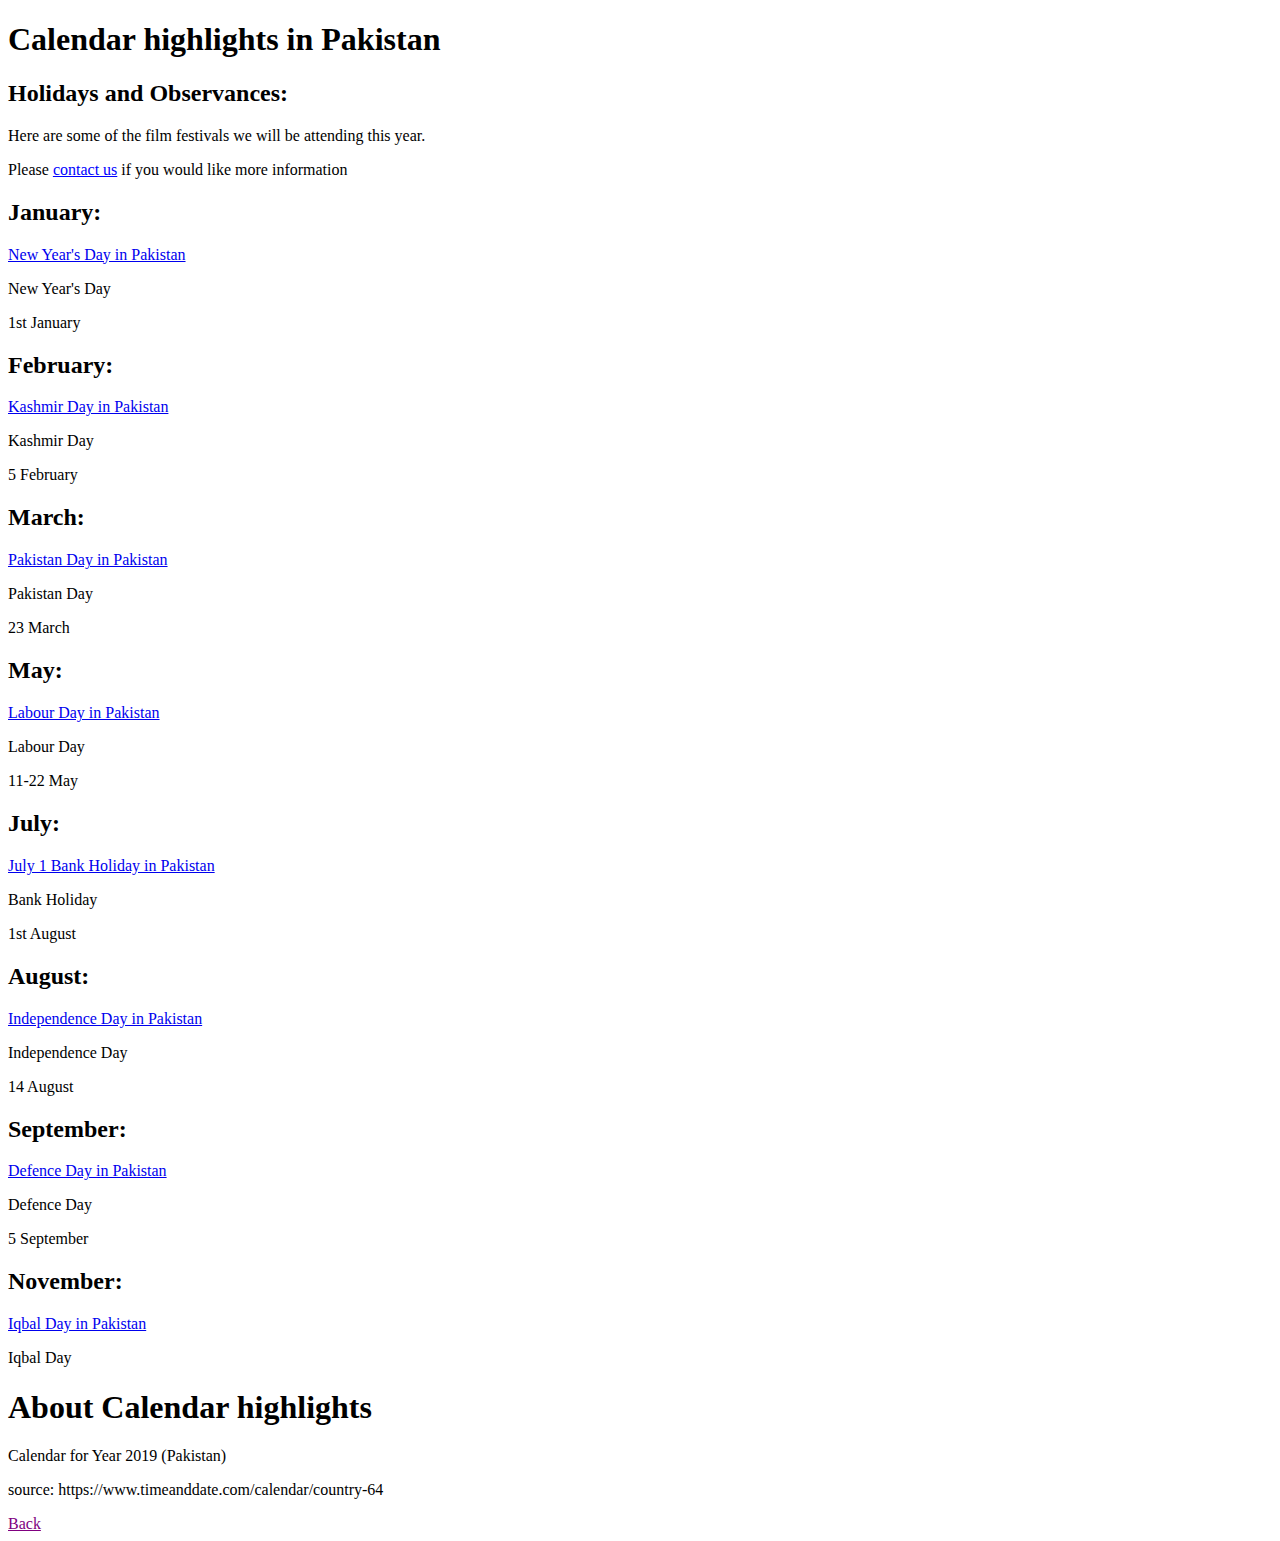
<file: Poject 4/index.html>
<!DOCTYPE html>
<html lang="en">
<head>
    <meta charset="UTF-8">
    <meta name="viewport" content="width=device-width, initial-scale=1.0">
    <title>Document</title>
</head>
<body>
    <h1>Calendar highlights in Pakistan</h1>
    <h2>Holidays and Observances:</h2>
    <p>Here are some of the film festivals we will be attending this year.</p>
    <p>Please <a href="#" style="color: blue;">contact us</a>  if you would like more information</p>
    <h2>January:</h2>
    <a href="#">New Year's Day in Pakistan</a>
    <p>New Year's Day</p>
    <p>1st January</p>
    <h2>February:</h2>
    <a href="#">Kashmir Day in Pakistan</a>
    <p>Kashmir Day</p>
    <p>5 February</p>
    <h2>March:</h2>
    <a href="#">Pakistan Day in Pakistan</a>
    <p>Pakistan Day </p>
    <p>23 March</p>
    <h2>May:</h2>
    <a href="#">Labour Day in Pakistan</a>
    <p>Labour Day</p>
    <p>11-22 May</p>
    <h2>July:</h2>
    <a href="#">July 1 Bank Holiday in Pakistan</a>
    <p>Bank Holiday</p>
    <p>1st August</p>
    <h2>August:</h2>
    <a href="#">Independence Day in Pakistan</a>
    <p>Independence Day</p>
    <p>14 August</p>
    <h2>September:</h2>
    <a href="#">Defence Day in Pakistan</a>
    <p>Defence Day</p>
    <p>5 September</p>
    <h2>November:</h2>
    <a href="#">Iqbal Day in Pakistan</a>
    <p>Iqbal Day</p>
</body>
</html>
<!DOCTYPE html>
<html lang="en">
<head>
    <meta charset="UTF-8">
    <meta name="viewport" content="width=device-width, initial-scale=1.0">
    <title>Document</title>
</head>
<body>
    <h1>About Calendar highlights</h1>
    <p>Calendar for Year 2019 (Pakistan)</p>
    <p>source: https://www.timeanddate.com/calendar/country-64</p>
    <a href="#" style="color: purple;">Back</a>
</body>
</html>
</file>
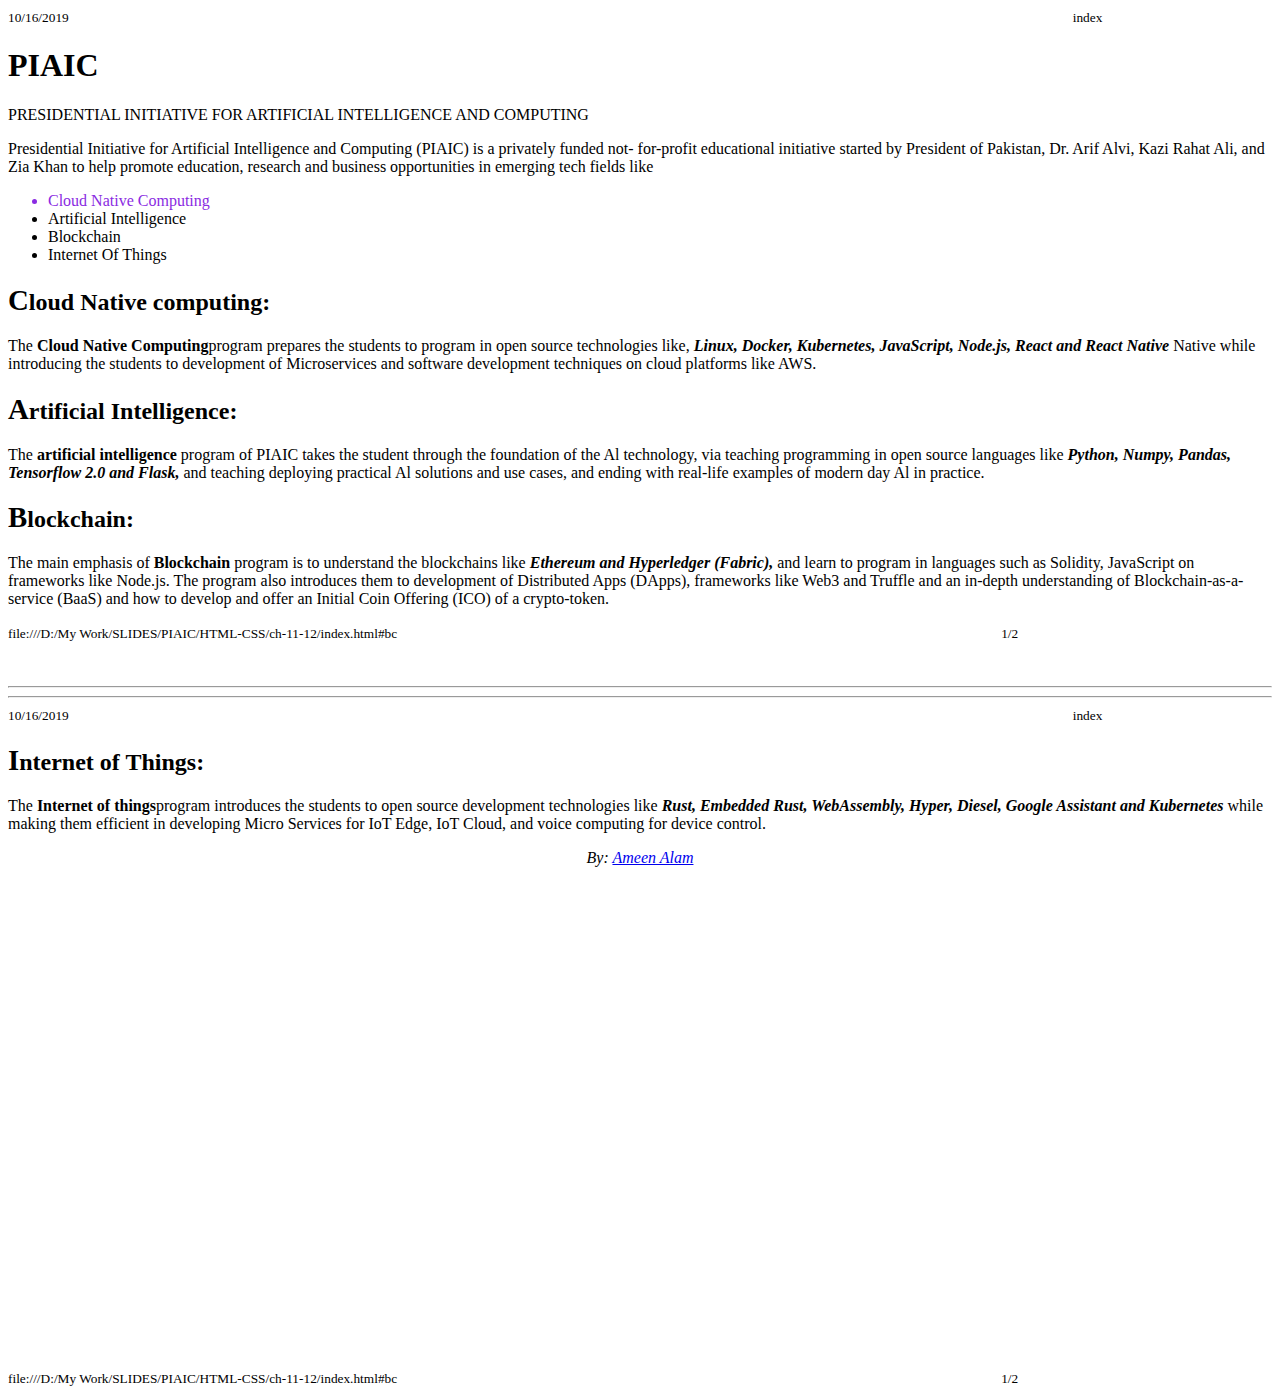
<file: PROJECT 10/index.html>
<!DOCTYPE html>
<html lang="en">
<head>
    <meta charset="UTF-8">
    <meta name="viewport" content="width=device-width, initial-scale=1.0">
    <title>Document</title>
</head>
<body>
    <header>
        <small>10/16/2019</small> 
        <small style="margin-left: 1000px;">index</small></header>
   
    <h1>PIAIC</h1>
    <h>PRESIDENTIAL INITIATIVE FOR ARTIFICIAL INTELLIGENCE AND COMPUTING</h2>
    <p> Presidential Initiative for Artificial Intelligence and Computing (PIAIC) is a privately funded not- for-profit educational initiative started by President of Pakistan, Dr. Arif Alvi, Kazi Rahat Ali, and Zia Khan to help promote education, research and business opportunities in emerging tech fields like  </p>
    <ul>
        <li style="color: blueviolet;">Cloud Native Computing</li>
        <li>Artificial Intelligence</li>
        <li>Blockchain</li>
        <li>Internet Of Things</li>
    </ul>
    <h2> <big>C</big>loud Native computing:</h2> 
    <p>The <b>Cloud Native Computing</b>program prepares the students to program in open source technologies like, <i> <b>Linux, Docker, Kubernetes, JavaScript, Node.js, React and React Native</b></i> Native while introducing the students to development of Microservices and software development techniques on cloud platforms like AWS.</p>
    <h2><big>A</big>rtificial Intelligence:</h2>
    <p>The <b>artificial intelligence </b> program of PIAIC takes the student through the foundation of the Al technology, via teaching programming in open source languages like <i> <b>Python, Numpy, Pandas, Tensorflow 2.0 and Flask,</b> </i> and teaching deploying practical Al solutions and use cases, and ending with real-life examples of modern day Al in practice. </p>
    <h2><big>B</big>lockchain:</h2>
    <p>The main emphasis of <b>Blockchain</b> program is to understand the blockchains like <i> <b>Ethereum and Hyperledger (Fabric),</b> </i> and learn to program in languages such as Solidity, JavaScript on frameworks like Node.js. The program also introduces them to development of Distributed Apps (DApps), frameworks like Web3 and Truffle and an in-depth understanding of Blockchain-as-a- service (BaaS) and how to develop and offer an Initial Coin Offering (ICO) of a crypto-token.</p>
    <footer><small>file:///D:/My Work/SLIDES/PIAIC/HTML-CSS/ch-11-12/index.html#bc</small> <small style="margin-left: 600px;">1/2</small>
    </footer>
    <br>
    <br><hr>
    <hr>
    <header> <small>10/16/2019</small> 
        <small style="margin-left: 1000px;">index</small></header>
    <h2><big>I</big>nternet of Things:</h2>
    <p>The <b>Internet of things</b>program introduces the students to open source development technologies like <i><b> Rust, Embedded Rust, WebAssembly, Hyper, Diesel, Google Assistant and Kubernetes </b></i> while making them efficient in developing Micro Services for IoT Edge, IoT Cloud, and voice computing for device control.</p>
    <p style="text-align: center;"><i>By: <a href="#">Ameen Alam</a></i></p>
    <br><br><br><br><br><br><br><br><br><br><br><br><br><br><br><br><br><br><br><br><br><br><br><br><br><br><br>
    <footer ><small>file:///D:/My Work/SLIDES/PIAIC/HTML-CSS/ch-11-12/index.html#bc</small> <small style="margin-left: 600px;">1/2</small>
    </footer>
</body>
</html>
</file>
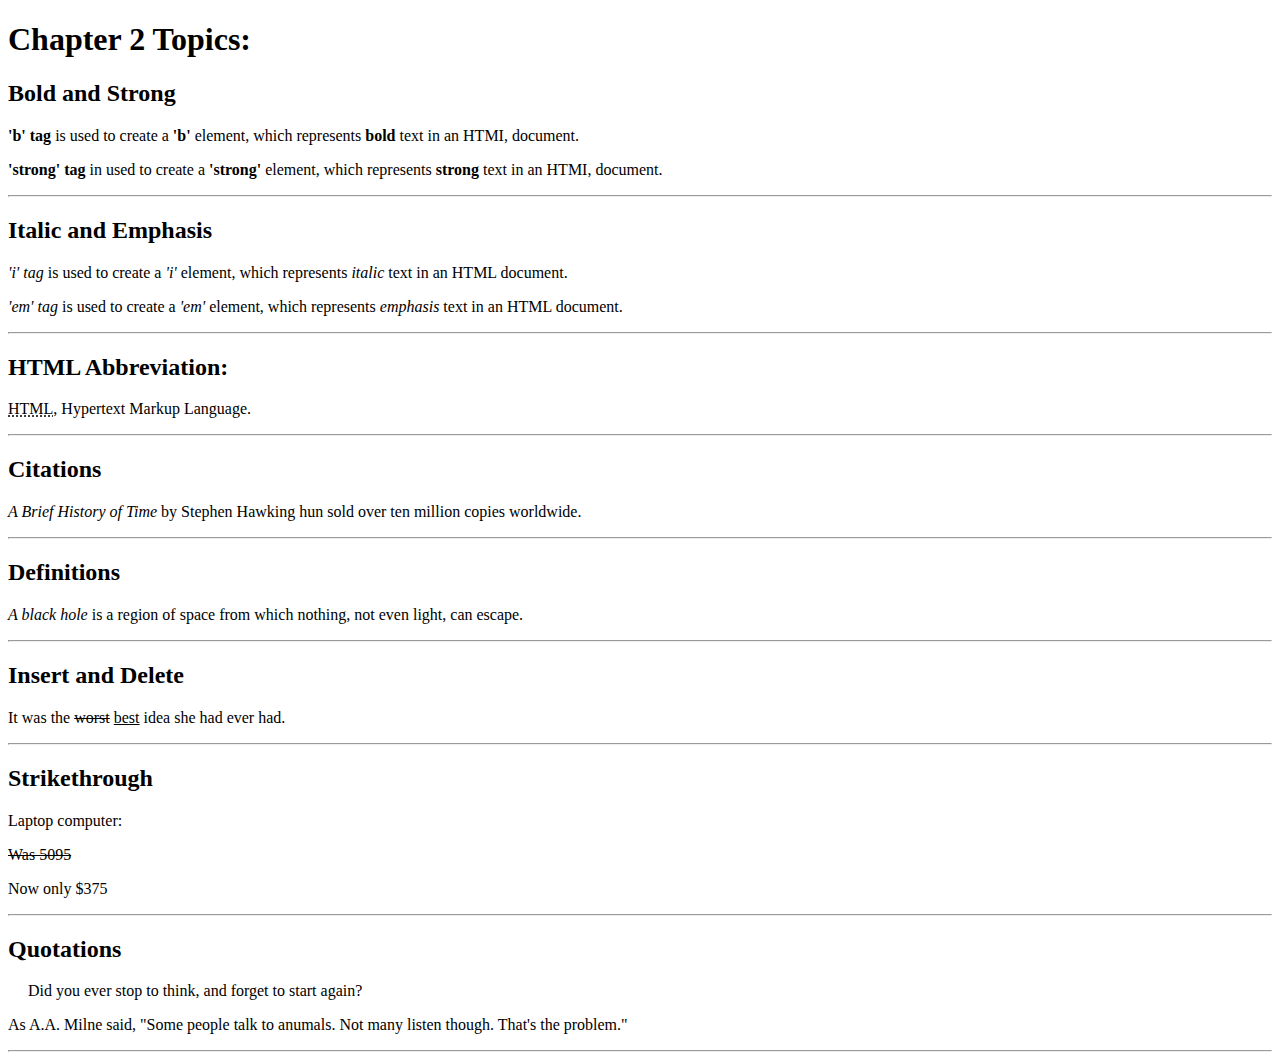
<file: Project 2/index.html>
<!DOCTYPE html>
<html lang="en">
<head>
    <meta charset="UTF-8">
    <meta name="viewport" content="width=device-width, initial-scale=1.0">
    <title>Document</title>
</head>
<body>
    <h1>Chapter 2 Topics:</h1>
    <h2>Bold and Strong </h2>
    <p> <b>'b' tag</b> is used to create a <b>'b'</b>  element, which represents <b>bold</b>  text in an HTMI, document.  </p>
    <p><strong>'strong' tag</strong> in used to create a <strong>'strong'</strong>  element, which represents <strong>strong</strong>  text in an HTMI, document.</p>
    <hr>
    <h2>Italic and Emphasis</h2>
    <p> <i>'i' tag</i> is used to create a <i> 'i' </i>element, which represents <i>italic</i> text in an HTML document. </p>
    <p> <em>'em' tag</em> is used to create a  <em> 'em'</em> element, which represents<em> emphasis</em> text in an HTML document.</p>
    <hr>
    <h2>HTML Abbreviation:</h2>
    <p><abbr title="Hypertext Markup Language">HTML</abbr>, Hypertext Markup Language.</p>
    <hr>
    <h2>Citations</h2>
    <p> <i>A Brief History of Time</i> by Stephen Hawking hun sold over ten million copies worldwide.</p>
    <hr>
    <h2>Definitions</h2>
    <p><i>A black hole</i> is a region of space from which nothing, not even light, can escape.</p>
    <hr>
    <h2>Insert and Delete</h2>
    <p>It was the <strike>worst</strike> <u>best</u> idea she had ever had.</p>
    <hr>
    <h2>Strikethrough</h2>
    <p>Laptop computer:</p>
    <p><strike>Was 5095</strike></p>
    <p>Now only $375</p>
    <hr>
    <h2>Quotations</h2>
    <p style="margin-left: 20px;"> Did you ever stop to think, and forget to start again?</p>
    <p>As A.A. Milne said, "Some people talk to anumals. Not many listen though. That's the problem."</p>
    <hr>

</body>
</html>
</file>
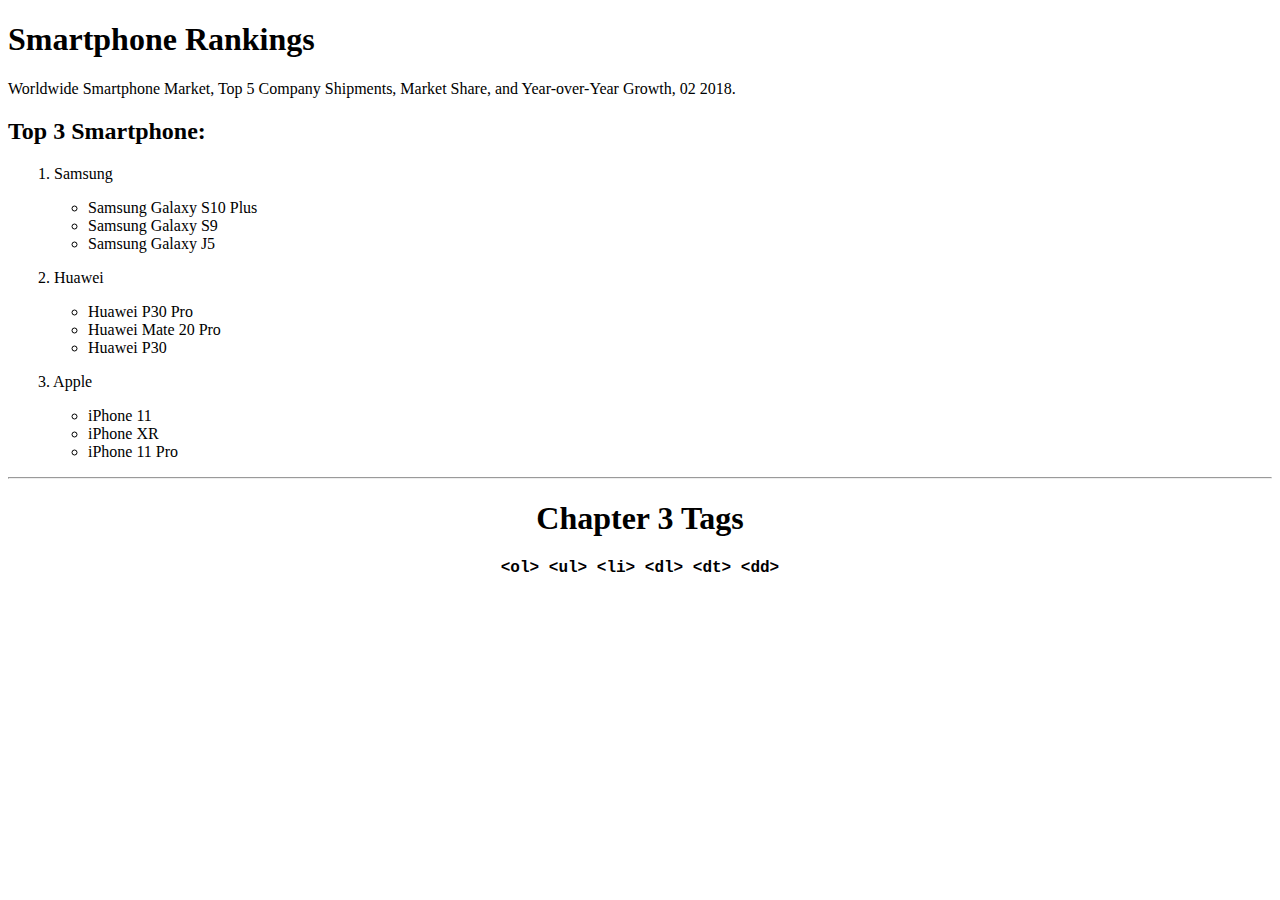
<file: Project 3/index.html>
<!DOCTYPE html>
<html lang="en">
<head>
    <meta charset="UTF-8">
    <meta name="viewport" content="width=device-width, initial-scale=1.0">
    <title>Document</title>
</head>
<body>
    <h1>Smartphone Rankings</h1>
    <p>Worldwide Smartphone Market, Top 5 Company Shipments, Market Share, and Year-over-Year Growth, 02 2018.</p>
    <h2>Top 3 Smartphone:</h2>
    <p style="margin-left: 30px;">1. Samsung</p>
    <ul type="circle" style="margin-left: 40px;">
        <li>Samsung Galaxy S10 Plus </li>
        <li>Samsung Galaxy S9</li>
        <li>Samsung Galaxy J5</li>
    </ul>
    <p style="margin-left: 30px;">2. Huawei</p>
    <ul type="circle" style="margin-left: 40px;">
        <li> Huawei P30 Pro</li>
        <li> Huawei Mate 20 Pro</li>
        <li>Huawei P30</li>
    </ul>
    <p style="margin-left: 30px;">3. Apple</p>
    <ul type="circle" style="margin-left: 40px;">
        <li>iPhone 11 </li>
        <li>iPhone XR</li>
        <li>iPhone 11 Pro</li>
    </ul>
    <hr>
    <h1 style="text-align: center;">Chapter 3 Tags</h1>
    <p style="font-family: 'Courier New', Courier, monospace; text-align: center;"> <b>&lt;ol&gt; &lt;ul&gt; &lt;li&gt; &lt;dl&gt; &lt;dt&gt; &lt;dd&gt; </b> </p>
</body>
</html>
</file>
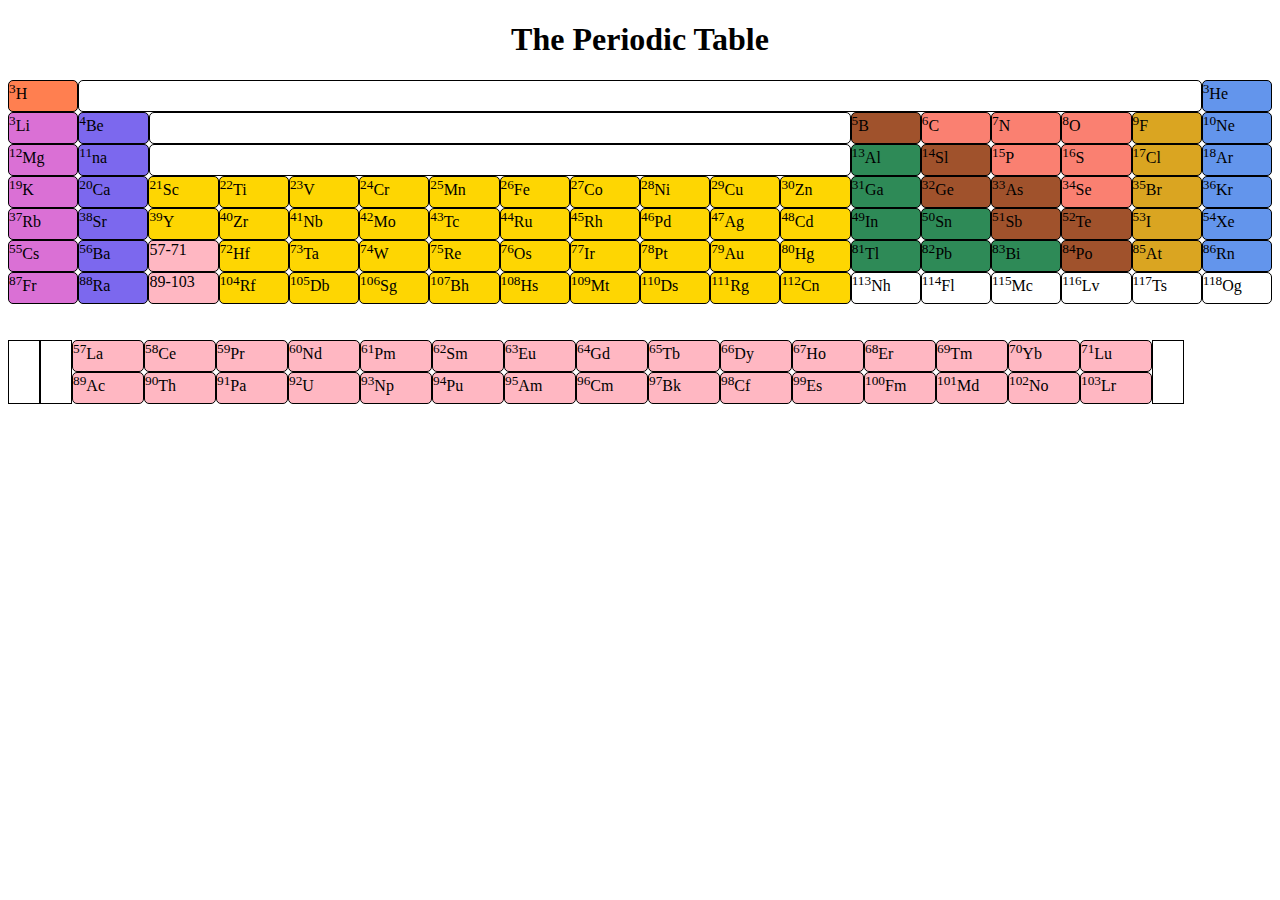
<file: Project 6/index.html>
<!DOCTYPE html>
<html lang="en">
<head>
    <meta charset="UTF-8">
    <meta name="viewport" content="width=device-width, initial-scale=1.0">
    <title>Document</title>
    <link rel="stylesheet" href="./style.css ">
</head>
<body>
    <h1 style="text-align: center;">The Periodic Table</h1>
    <div style="display: flex;">
    <div class="border" style="background-color: #ff7f50;"> <sup>3</sup>H</div>
    <div class="bord"></div>
    <div class=" border " style="background-color: #6395ec"><sup>3</sup>He</div>
    </div >

    <div style="display: flex;">
    <div class=" border" style="background-color: #da70d5"><sup>3</sup>Li</div>
    <div class=" border" style="background-color: #7c68ee;"><sup>4</sup>Be</div>
    <div class="bor"></div>
    <div class=" border" style="background-color: #a0522c;"><sup>5</sup>B</div>
    <div class=" border" style="background-color: #fa8071;"><sup>6</sup>C</div>
    <div class=" border" style="background-color: #fa8071;"><sup>7</sup>N</div>   
    <div class=" border" style="background-color: #fa8071;"><sup>8</sup>O</div>
    <div class=" border" style="background-color: #daa521;"><sup>9</sup>F</div>
    <div class=" border" style="background-color: #6395ec;"><sup>10</sup>Ne</div>    
    </div>


    <div style="display: flex;">
    <div class=" border" style="background-color: #da70d5"><sup>12</sup>Mg</div>
    <div class=" border" style="background-color: #7c68ee;"><sup>11</sup>na</div>
    <div class="bor"></div>
    <div class=" border" style="background-color: #2e8a57;"><sup>13</sup>Al</div>
    <div class=" border" style="background-color: #a0522c;"><sup>14</sup>Sl</div>
    <div class=" border" style="background-color: #fa8071;"><sup>15</sup>P</div>
    <div class=" border" style="background-color: #fa8071;"><sup>16</sup>S</div>
    <div class=" border" style="background-color: #daa521;"><sup>17</sup>Cl</div>
    <div class=" border" style="background-color: #6395ec;"><sup>18</sup>Ar</div>
    
    </div>
    <div style="display: flex;">
    <div class=" border" style="background-color: #da70d5"><sup>19</sup>K</div>
    <div class=" border" style="background-color: #7c68ee;"><sup>20</sup>Ca</div>
    <div class=" border" style="background-color: #fed602;"><sup>21</sup>Sc</div>
    <div class=" border" style="background-color: #fed602;"><sup>22</sup>Ti</div>
    <div class=" border" style="background-color: #fed602;"><sup>23</sup>V</div>
    <div class=" border" style="background-color: #fed602;"><sup>24</sup>Cr</div>
    <div class=" border" style="background-color: #fed602;"><sup>25</sup>Mn</div>
    <div class=" border" style="background-color: #fed602;"><sup>26</sup>Fe</div>
    <div class=" border" style="background-color: #fed602;"><sup>27</sup>Co</div>
    <div class=" border" style="background-color: #fed602;"><sup>28</sup>Ni</div>
    <div class=" border" style="background-color: #fed602;"><sup>29</sup>Cu</div>
    <div class=" border" style="background-color: #fed602;"><sup>30</sup>Zn</div>
    <div class=" border" style="background-color: #2e8a57;"><sup>31</sup>Ga</div>
    <div class=" border" style="background-color: #a0522c;"><sup>32</sup>Ge</div>
    <div class=" border" style="background-color: #a0522c;"><sup>33</sup>As</div>
    <div class=" border" style="background-color: #fa8071;"><sup>34</sup>Se</div>
    <div class=" border" style="background-color: #daa521;"><sup>35</sup>Br</div>
    <div class=" border" style="background-color: #6395ec;"><sup>36</sup>Kr</div>
    </div>

    <div style="display: flex;">
    <div class=" border" style="background-color: #da70d5"><sup>37</sup>Rb</div>
    <div class=" border" style="background-color: #7c68ee;"><sup>38</sup>Sr</div>
    <div class=" border" style="background-color: #fed602;"><sup>39</sup>Y</div>
    <div class=" border" style="background-color: #fed602;"><sup>40</sup>Zr</div>
    <div class=" border" style="background-color: #fed602;"><sup>41</sup>Nb</div>
    <div class=" border" style="background-color: #fed602;"><sup>42</sup>Mo</div>
    <div class=" border" style="background-color: #fed602;"><sup>43</sup>Tc</div>
    <div class=" border" style="background-color: #fed602;"><sup>44</sup>Ru</div>
    <div class=" border" style="background-color: #fed602;"><sup>45</sup>Rh</div>
    <div class=" border" style="background-color: #fed602;"><sup>46</sup>Pd</div>
    <div class=" border" style="background-color: #fed602;"><sup>47</sup>Ag</div>
    <div class=" border" style="background-color: #fed602;"><sup>48</sup>Cd</div>
    <div class=" border" style="background-color: #2e8a57;"><sup>49</sup>In</div>
    <div class=" border" style="background-color: #2e8a57;"><sup>50</sup>Sn</div>
    <div class=" border" style="background-color: #a0522c;"><sup>51</sup>Sb</div>
    <div class=" border" style="background-color: #a0522c;"><sup>52</sup>Te</div>
    <div class=" border" style="background-color: #daa521;"><sup>53</sup>I</div>
    <div class=" border" style="background-color: #6395ec;"><sup>54</sup>Xe</div>
    </div>


    <div style="display: flex;">
    <div class=" border" style="background-color: #da70d5"><sup>55</sup>Cs</div>
    <div class=" border" style="background-color: #7c68ee;"><sup>56</sup>Ba</div>
    <div class=" border" style="background-color: #ffb7c2;">57-71</div>
    <div class=" border" style="background-color: #fed602;"><sup>72</sup>Hf</div>
    <div class=" border" style="background-color: #fed602;"><sup>73</sup>Ta</div>
    <div class=" border" style="background-color: #fed602;"><sup>74</sup>W</div>
    <div class=" border" style="background-color: #fed602;"><sup>75</sup>Re</div>
    <div class=" border" style="background-color: #fed602;"><sup>76</sup>Os</div>
    <div class=" border" style="background-color: #fed602;"><sup>77</sup>Ir</div>
    <div class=" border" style="background-color: #fed602;"><sup>78</sup>Pt</div>
    <div class=" border" style="background-color: #fed602;"><sup>79</sup>Au</div>
    <div class=" border" style="background-color: #fed602;"><sup>80</sup>Hg</div>
    <div class=" border" style="background-color: #2e8a57;"><sup>81</sup>Tl</div>
    <div class=" border" style="background-color: #2e8a57;"><sup>82</sup>Pb</div>
    <div class=" border" style="background-color: #2e8a57;"><sup>83</sup>Bi</div>
    <div class=" border" style="background-color: #a0522c;"><sup>84</sup>Po</div>
    <div class=" border" style="background-color: #daa521;"><sup>85</sup>At</div>
    <div class=" border" style="background-color: #6395ec;"><sup>86</sup>Rn</div>
    </div>

    <div style="display: flex;">
    <div class=" border" style="background-color: #da70d5"><sup>87</sup>Fr</div>
    <div class=" border" style="background-color: #7c68ee;"><sup>88</sup>Ra</div>
    <div class=" border" style="background-color: #ffb7c2;">89-103</div>
    <div class=" border" style="background-color: #fed602;"><sup>104</sup>Rf</div>
    <div class=" border" style="background-color: #fed602;"><sup>105</sup>Db</div>
    <div class=" border" style="background-color: #fed602;"><sup>106</sup>Sg</div>
    <div class=" border" style="background-color: #fed602;"><sup>107</sup>Bh</div>
    <div class=" border" style="background-color: #fed602;"><sup>108</sup>Hs</div>
    <div class=" border" style="background-color: #fed602;"><sup>109</sup>Mt</div>
    <div class=" border" style="background-color: #fed602;"><sup>110</sup>Ds</div>
    <div class=" border" style="background-color: #fed602;"><sup>111</sup>Rg</div>
    <div class=" border" style="background-color: #fed602;"><sup>112</sup>Cn</div>
    <div class=" border"><sup>113</sup>Nh</div>
    <div class=" border"><sup>114</sup>Fl</div>
    <div class=" border"><sup>115</sup>Mc</div>
    <div class=" border"><sup>116</sup>Lv</div>
    <div class=" border"><sup>117</sup>Ts</div>
    <div class=" border"><sup>118</sup>Og</div>
    </div>
    <br>
    <br>

    
    <div style="display: flex;">
        <div class=" borde" ></div>
        <div class=" borde" ></div>
        <div class=" border" style="background-color: #ffb7c2;"><sup>57</sup>La</div>
        <div class=" border" style="background-color: #ffb7c2;"><sup>58</sup>Ce</div>
        <div class=" border" style="background-color: #ffb7c2;"><sup>59</sup>Pr</div>
        <div class=" border" style="background-color: #ffb7c2;"><sup>60</sup>Nd</div>
        <div class=" border" style="background-color: #ffb7c2;"><sup>61</sup>Pm</div>
        <div class=" border" style="background-color: #ffb7c2;"><sup>62</sup>Sm</div>
        <div class=" border" style="background-color: #ffb7c2;"><sup>63</sup>Eu</div>
        <div class=" border" style="background-color: #ffb7c2;"><sup>64</sup>Gd</div>
        <div class=" border" style="background-color: #ffb7c2;"><sup>65</sup>Tb</div>
        <div class=" border" style="background-color: #ffb7c2;"><sup>66</sup>Dy</div>
        <div class=" border" style="background-color: #ffb7c2;"><sup>67</sup>Ho</div>
        <div class=" border" style="background-color: #ffb7c2;"><sup>68</sup>Er</div>
        <div class=" border" style="background-color: #ffb7c2;"><sup>69</sup>Tm</div>
        <div class=" border" style="background-color: #ffb7c2;"><sup>70</sup>Yb</div>
        <div class=" border" style="background-color: #ffb7c2;"><sup>71</sup>Lu</div>
        <div class=" borde"></div>
        </div>
         

    <div style="display: flex;">
        
        
        <div class=" boor" ></div>
        <div class=" boor" ></div>
        <div class=" border" style="background-color: #ffb7c2;"><sup>89</sup>Ac</div>
        <div class=" border" style="background-color: #ffb7c2;"><sup>90</sup>Th</div>
        <div class=" border" style="background-color: #ffb7c2;"><sup>91</sup>Pa</div>
        <div class=" border" style="background-color: #ffb7c2;"><sup>92</sup>U</div>
        <div class=" border" style="background-color: #ffb7c2;"><sup>93</sup>Np</div>
        <div class=" border" style="background-color: #ffb7c2;"><sup>94</sup>Pu</div>
        <div class=" border" style="background-color: #ffb7c2;"><sup>95</sup>Am</div>
        <div class=" border" style="background-color: #ffb7c2;"><sup>96</sup>Cm</div>
        <div class=" border" style="background-color: #ffb7c2;"><sup>97</sup>Bk</div>
        <div class=" border" style="background-color: #ffb7c2;"><sup>98</sup>Cf</div>
        <div class=" border" style="background-color: #ffb7c2;"><sup>99</sup>Es</div>
        <div class=" border" style="background-color: #ffb7c2;"><sup>100</sup>Fm</div>
        <div class=" border" style="background-color: #ffb7c2;"><sup>101</sup>Md</div>
        <div class=" border" style="background-color: #ffb7c2;"><sup>102</sup>No</div>
        <div class=" border" style="background-color: #ffb7c2;"><sup>103</sup>Lr</div>
        
        <div class=" boor" ></div>

    </div>
</div>

</body>
</html>
</file>
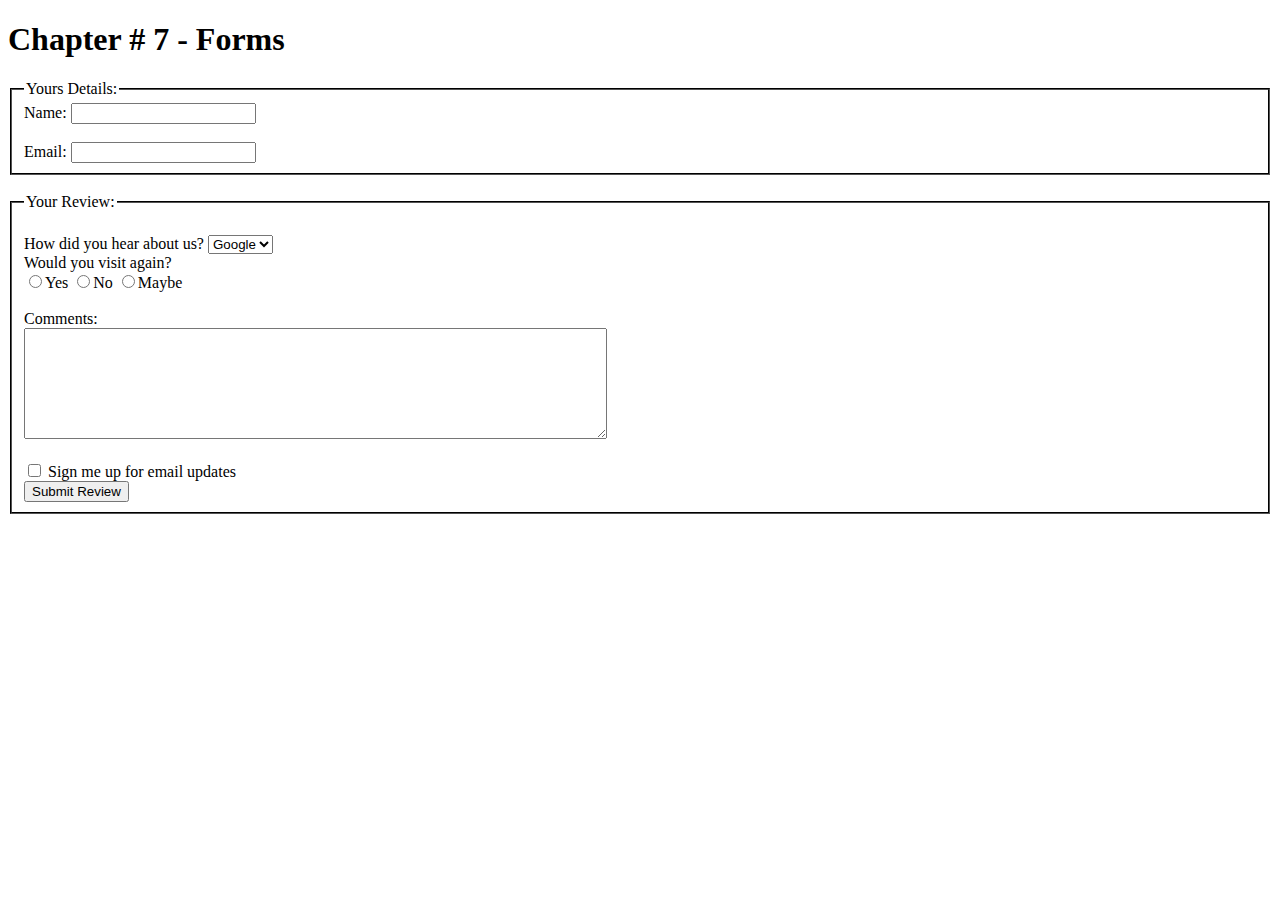
<file: Project 7/index.html>
<!DOCTYPE html>
<html lang="en">
<head>
    <meta charset="UTF-8">
    <meta name="viewport" content="width=device-width, initial-scale=1.0">
    <title>Document</title>
    <style>
        fieldset{
            border-color: black;
        }
    </style>
</head>
<body>
    <h1>Chapter # 7 - Forms</h1>
    <fieldset>
        <legend>Yours Details:</legend>
        <label for="Name">Name:
        <input type="text"  id="Name" >
         </label>
         <br>
         <br>
         <label for="Email">Email:
            <input type="email"  id="Email" >
             </label>
    </fieldset>
    <br>
    <fieldset>
        <legend>Your Review:</legend>
        <br>
        <label for="option">How did you hear about us?
        <select name="option" id="option"> 
            <option value="option">Google</option>
        </select>
    </label>
    <br>
    <label for="Yes">Would you visit again?
        <br>
        <input type="radio" value="Yes" id="Yes" name="option">Yes
    </label>
    <label for="No">
        
        <input type="radio" value="No" id="No" name="option">No
    </label>
    <label for="Maybe">
       
        <input type="radio" value="Maybe" id="Maybe" name="option">Maybe
    </label>
    <br>
    <br>
    <label for="Comments">Comments:
        <br>
        <textarea name="Comments" id="Comments" cols="70" rows="7"></textarea>
    </label>
    <br>
    <br>
    <label for="check">
        <input type="checkbox" name="check" id="check" value="check"> Sign me up for email updates
    </label>
    <br>
    <label for="submit">
        <input type="button" value="Submit Review" id="submit" name="submit ">
    </label>
    </fieldset>
</body>
</html>
</file>
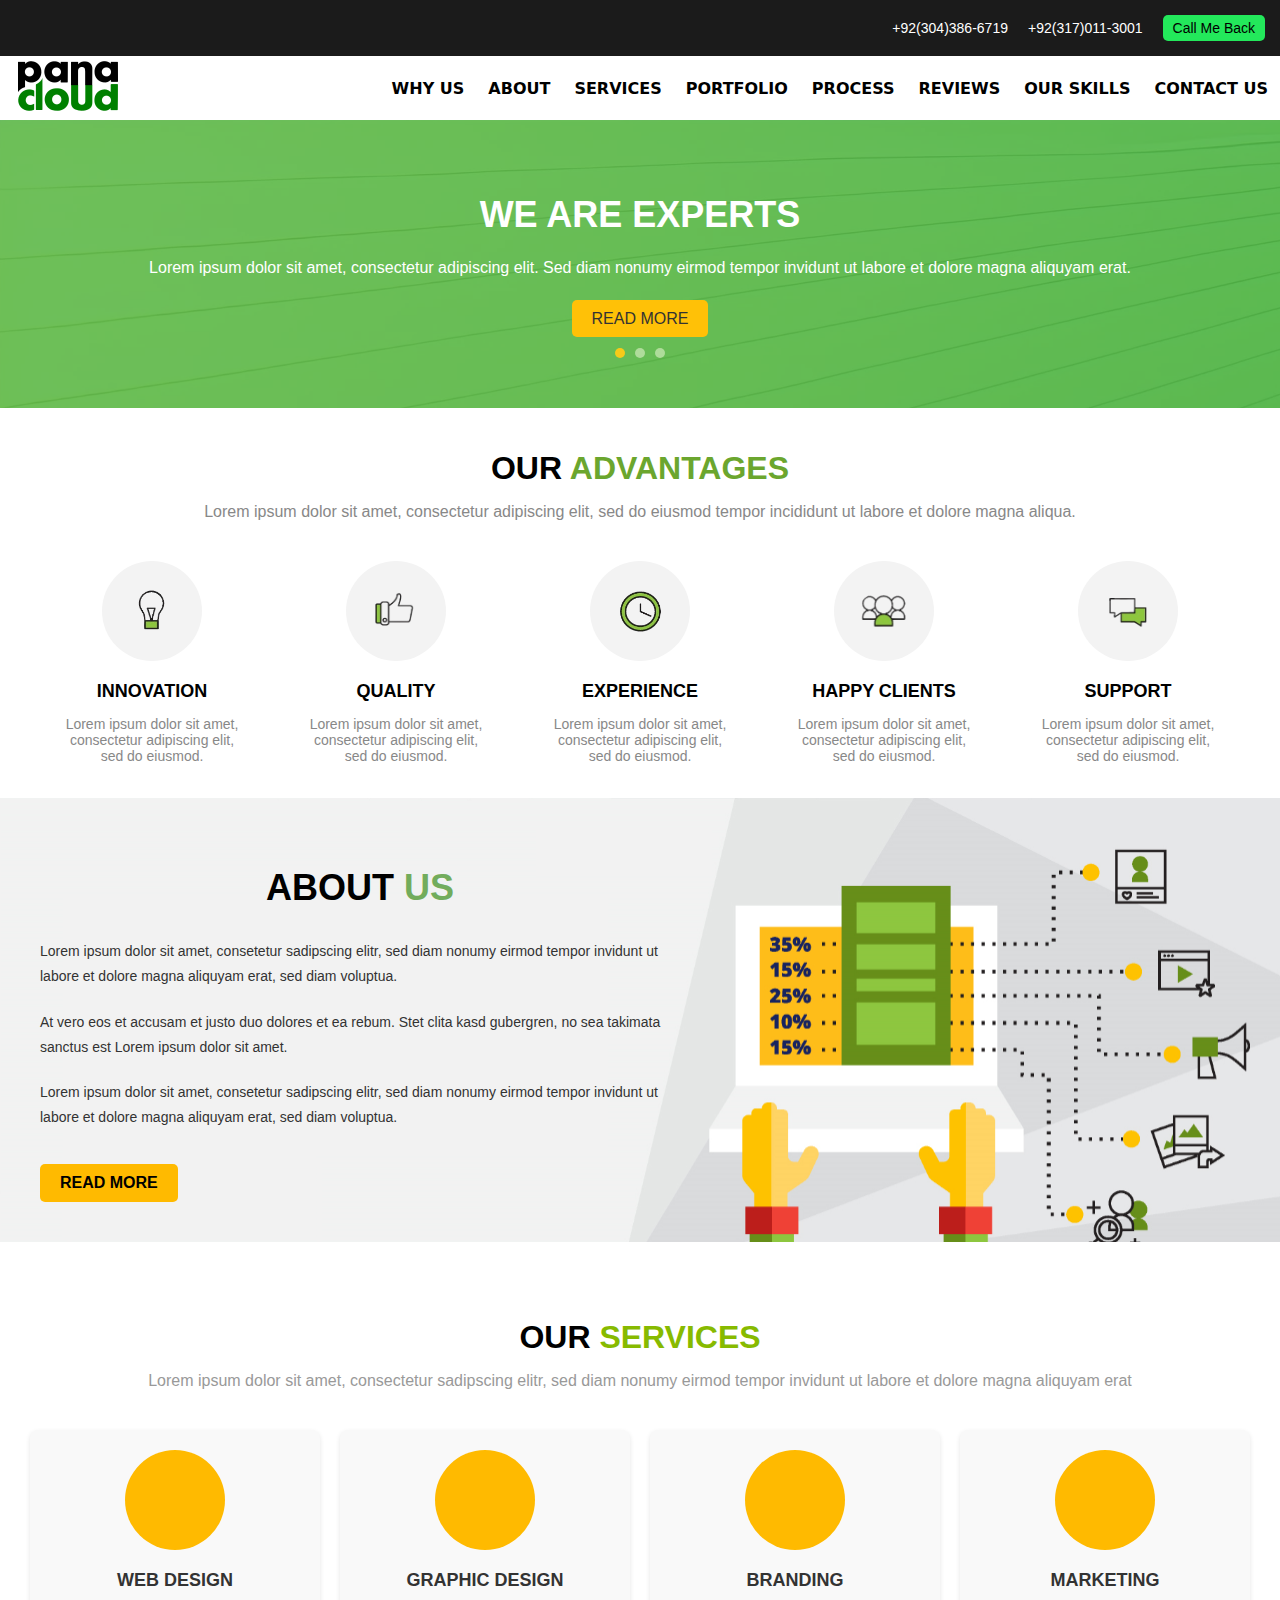
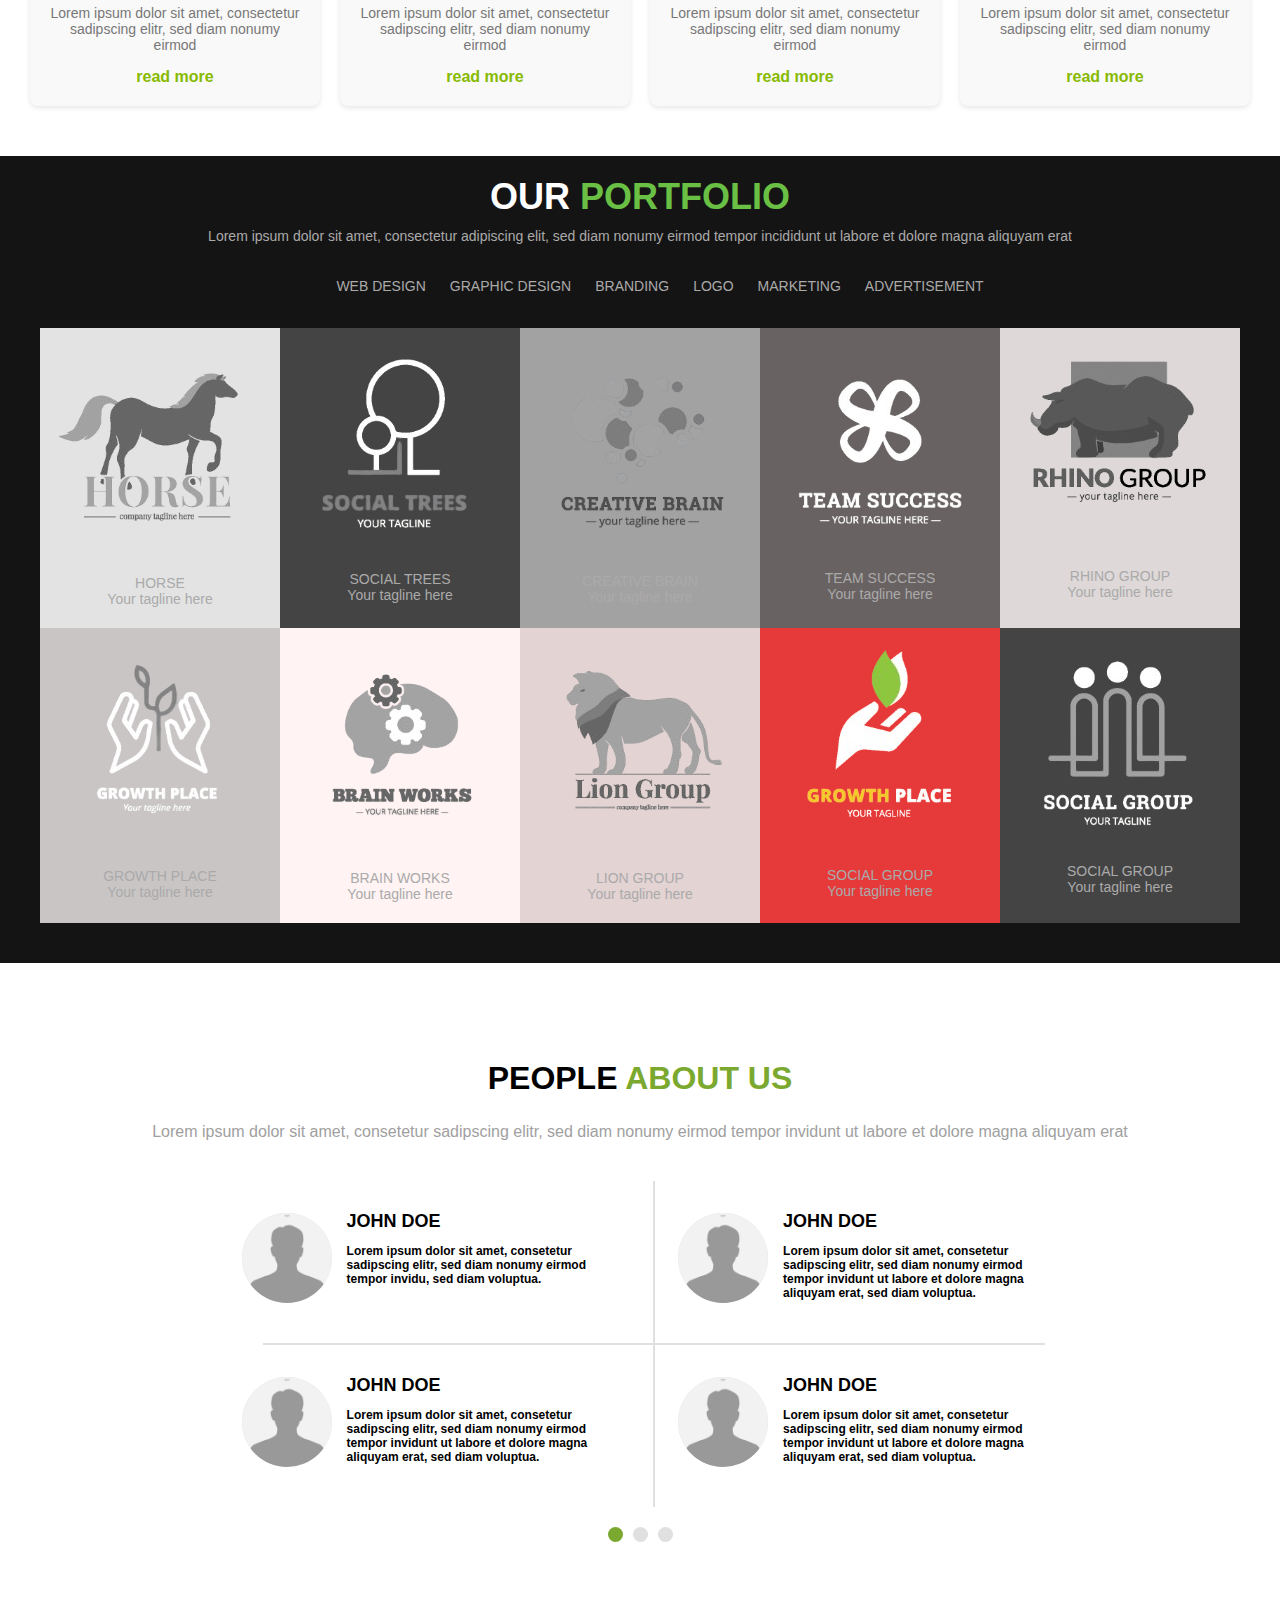
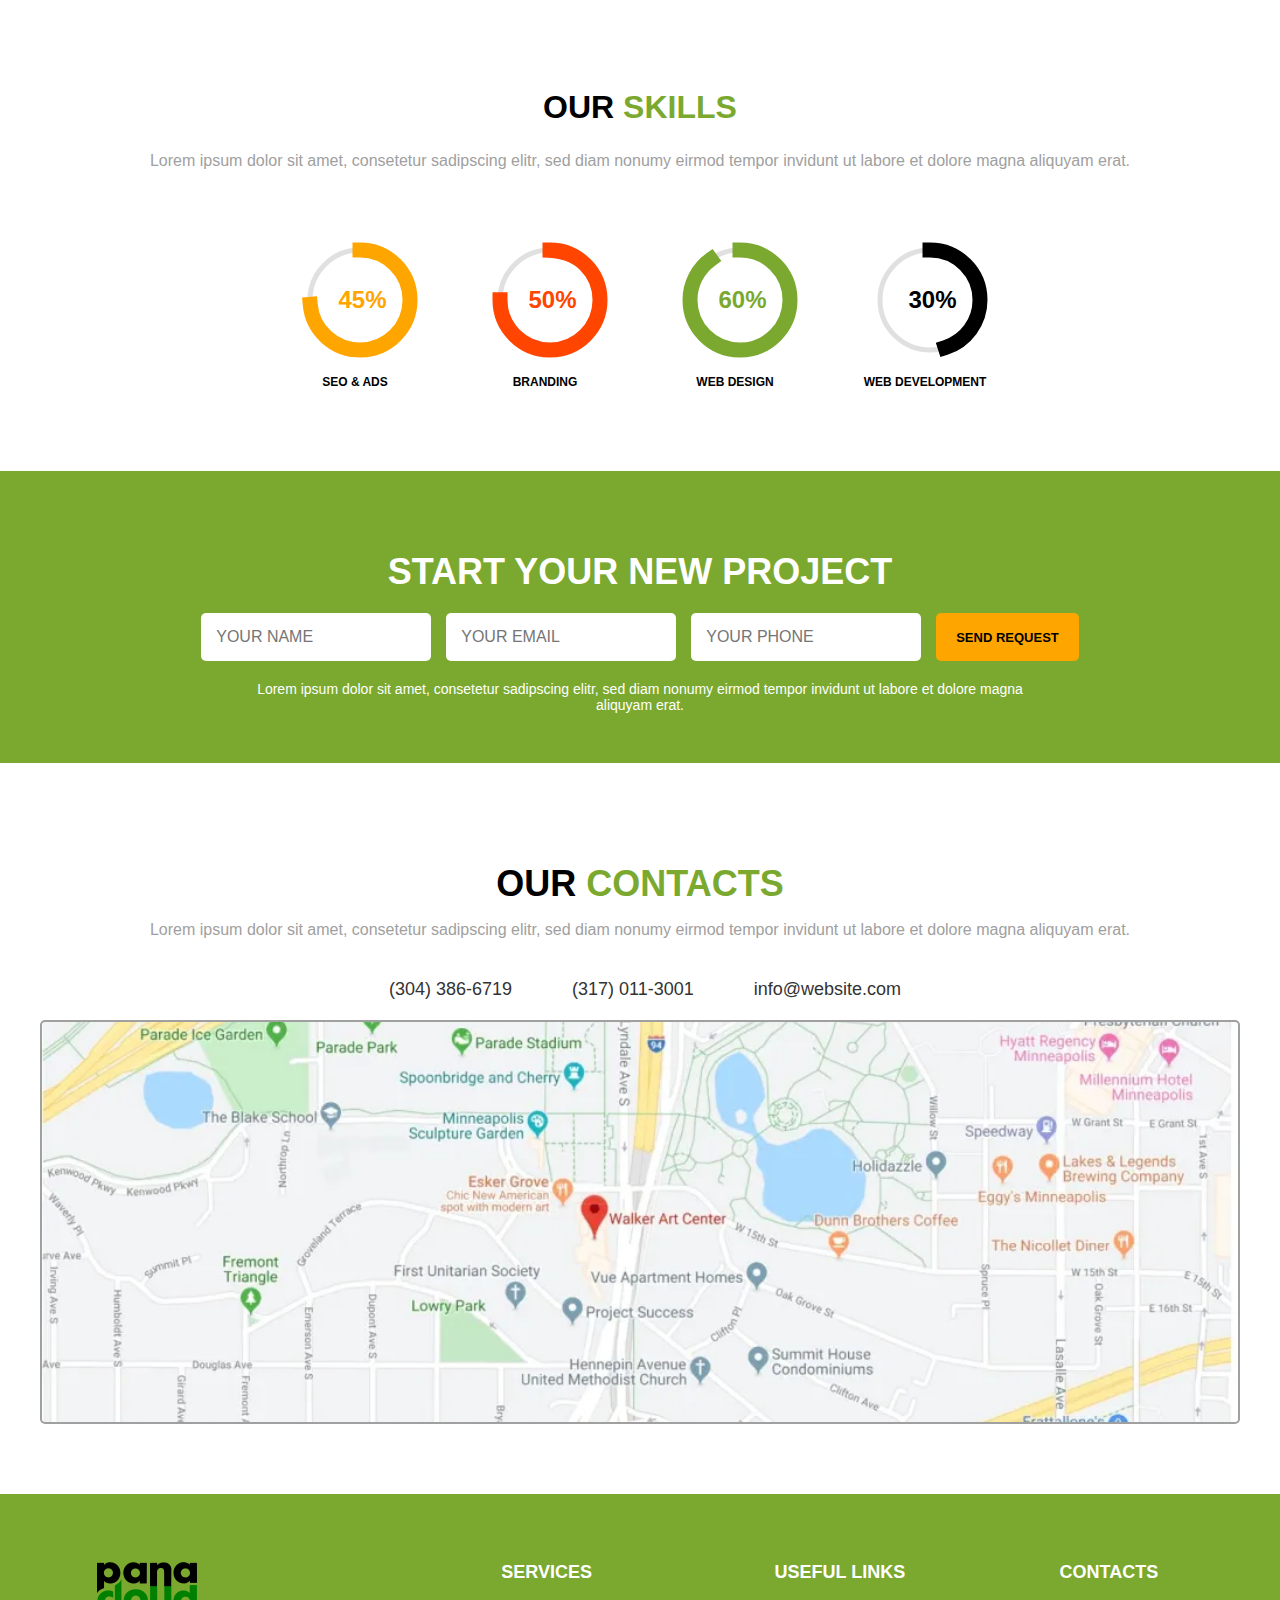
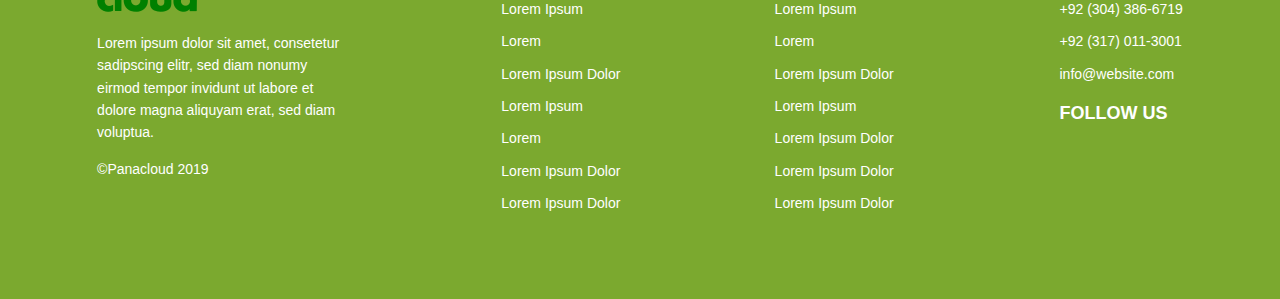
<file: project 13/assignment/index.html>
<!DOCTYPE html>
<html lang="en">

<head>
  <meta charset="UTF-8">
  <meta name="viewport" content="width=device-width, initial-scale=1.0">
  <title>Company Portfolio</title>
  <link rel="stylesheet" href="https://cdnjs.cloudflare.com/ajax/libs/font-awesome/6.7.0/css/all.min.css"
    integrity="sha512-9xKTRVabjVeZmc+GUW8GgSmcREDunMM+Dt/GrzchfN8tkwHizc5RP4Ok/MXFFy5rIjJjzhndFScTceq5e6GvVQ=="
    crossorigin="anonymous" referrerpolicy="no-referrer" />
  <link rel="stylesheet" href="style.css">
</head>

<body>
  <!-- topnavbar -->
  <div class="top-nav">
    <div class="container">
      <div class="social-icons">
        <a href="#"><i class="fa-brands fa-facebook-f"></i></a>
        <a href="#"><i class="fa-brands fa-square-twitter"></i></a>
        <a href="#"><i class="fa-brands fa-telegram"></i></a>
        <a href="#"><i class="fa-brands fa-linkedin"></i></a>
        <a href="#"><i class="fa-brands fa-youtube"></i></a>

      </div>
      <div class="contact-info">
        <span>
          <i class="fa-solid fa-phone"></i>
          +92(304)386-6719
        </span>
        <span>
          <i class="fa-solid fa-phone"></i>
          +92(317)011-3001
        </span>
        <a href="#" class="call-back-btn">call me back</a>

      </div>
    </div>
  </div>
  <!-- main navbar -->
  <div class="main-nav">
    <div class="container">
      <div class="logo">
        <img src="images/panacloud_logo.png" alt="">

      </div>
      <div class="menu">
        <ul>
          <li><a href="#">why us</li></a>
          <li><a href="#">about</li></a>
          <li><a href="#">services</li></a>
          <li><a href="#">portfolio</li></a>
          <li><a href="#">process</li></a>
          <li><a href="#">reviews</li></a>
          <li><a href="#">our skills</li></a>
          <li><a href="#">contact us</li></a>
        </ul>

      </div>

    </div>
  </div>
  <!-- Hero Section -->
  <section class="hero">
    <div class="hero-content">
      <!-- <div class="heading"> -->
      <!-- <span>.</span> -->


      <h1>WE ARE EXPERTS</h1>
      <!-- </div> -->
      <p>Lorem ipsum dolor sit amet, consectetur adipiscing elit. Sed diam nonumy eirmod tempor invidunt ut labore et
        dolore magna aliquyam erat.</p>
      <a href="#read-more" class="btn">READ MORE</a>
    </div>
    <div class="hero-pagination">
      <span class="dot active"></span>
      <span class="dot"></span>
      <span class="dot"></span>
    </div>
  </section>
  <!-- advanatge section -->
  <div class="adv-container">
    <h1 class="title">OUR <span>ADVANTAGES</span></h1>
    <p class="description">
      Lorem ipsum dolor sit amet, consectetur adipiscing elit, sed do eiusmod tempor incididunt ut labore et dolore
      magna aliqua.
    </p>
    <div class="advantages">
      <!-- Advantage Item 1 -->
      <div class="advantage">
        <div class="icon">
          <img src="images/bulb.png" alt="Innovation Icon">
        </div>
        <h3 class="advantage-title">INNOVATION</h3>
        <p class="advantage-description">
          Lorem ipsum dolor sit amet, consectetur adipiscing elit, sed do eiusmod.
        </p>
      </div>

      <!-- Advantage Item 2 -->
      <div class="advantage">
        <div class="icon">
          <img src="images/like.png" alt="Quality Icon">
        </div>
        <h3 class="advantage-title">QUALITY</h3>
        <p class="advantage-description">
          Lorem ipsum dolor sit amet, consectetur adipiscing elit, sed do eiusmod.
        </p>
      </div>

      <!-- Advantage Item 3 -->
      <div class="advantage">
        <div class="icon">
          <img src="images/clock.png" alt="Experience Icon">
        </div>
        <h3 class="advantage-title">EXPERIENCE</h3>
        <p class="advantage-description">
          Lorem ipsum dolor sit amet, consectetur adipiscing elit, sed do eiusmod.
        </p>
      </div>

      <!-- Advantage Item 4 -->
      <div class="advantage">
        <div class="icon">
          <img src="images/peoples.png" alt="Happy Clients Icon">
        </div>
        <h3 class="advantage-title">HAPPY CLIENTS</h3>
        <p class="advantage-description">
          Lorem ipsum dolor sit amet, consectetur adipiscing elit, sed do eiusmod.
        </p>
      </div>

      <!-- Advantage Item 5 -->
      <div class="advantage">
        <div class="icon">
          <img src="images/msg.png" alt="Support Icon">
        </div>
        <h3 class="advantage-title">SUPPORT</h3>
        <p class="advantage-description">
          Lorem ipsum dolor sit amet, consectetur adipiscing elit, sed do eiusmod.
        </p>
      </div>
    </div>
  </div>
  <!-- about section -->
  <section class="about-section">
    <div class="about-content">
      <h2 class="about-title">ABOUT <span>US</span></h2>
      <p class="about-text">
        Lorem ipsum dolor sit amet, consetetur sadipscing elitr, sed diam nonumy eirmod tempor invidunt ut labore et
        dolore magna aliquyam erat, sed diam voluptua.
      </p>
      <p class="about-text">
        At vero eos et accusam et justo duo dolores et ea rebum. Stet clita kasd gubergren, no sea takimata sanctus est
        Lorem ipsum dolor sit amet.
      </p>
      <p class="about-text">
        Lorem ipsum dolor sit amet, consetetur sadipscing elitr, sed diam nonumy eirmod tempor invidunt ut labore et
        dolore magna aliquyam erat, sed diam voluptua.
      </p>
      <a href="#" class="read-more-btn">READ MORE</a>
    </div>
    <!-- <div class="about-image">
        <img src="images/about.png" alt="About Us">
    </div> -->
  </section>
  <!-- services section -->
  <section class="services-section">
    <h2 class="section-title">OUR <span>SERVICES</span></h2>
    <p class="section-description">
        Lorem ipsum dolor sit amet, consectetur sadipscing elitr, sed diam nonumy eirmod
        tempor invidunt ut labore et dolore magna aliquyam erat
    </p>
    <div class="services-container">
        <div class="service-box">
            <div class="icon">
                <span><i class="fa-solid fa-star"></i></span>
            </div>
            <h3>WEB DESIGN</h3>
            <p>Lorem ipsum dolor sit amet, consectetur sadipscing elitr, sed diam nonumy eirmod</p>
            <a href="#" class="read-more">read more</a>
        </div>
        <div class="service-box">
            <div class="icon">
              <span><i class="fa-solid fa-star"></i></span>
            </div>
            <h3>GRAPHIC DESIGN</h3>
            <p>Lorem ipsum dolor sit amet, consectetur sadipscing elitr, sed diam nonumy eirmod</p>
            <a href="#" class="read-more">read more</a>
        </div>
        <div class="service-box">
            <div class="icon">
              <span><i class="fa-solid fa-star"></i></span>
            </div>
            <h3>BRANDING</h3>
            <p>Lorem ipsum dolor sit amet, consectetur sadipscing elitr, sed diam nonumy eirmod</p>
            <a href="#" class="read-more">read more</a>
        </div>
        <div class="service-box">
            <div class="icon">
              <span><i class="fa-solid fa-star"></i></span>
            </div>
            <h3>MARKETING</h3>
            <p>Lorem ipsum dolor sit amet, consectetur sadipscing elitr, sed diam nonumy eirmod</p>
            <a href="#" class="read-more">read more</a>
        </div>
    </div>
</section>

<!-- portflio section -->

<header>
  <h1>OUR <span class="highlight">PORTFOLIO</span></h1>
  <p>Lorem ipsum dolor sit amet, consectetur adipiscing elit, sed diam nonumy eirmod tempor incididunt ut labore et dolore magna aliquyam erat</p>
  <nav>
    <ul>

    
     <li> <a href="#">WEB DESIGN</a></li>
     <li><a href="#">GRAPHIC DESIGN</a></li>
     <li><a href="#">BRANDING</a></li>
     <li><a href="#">LOGO</a></li>
     <li><a href="#">MARKETING</a></li>
     <li><a href="#">ADVERTISEMENT</a></li>
  </nav>

</ul>
<section class="portfolio">
  <div class="portfolio-item1"><img src="images/horse.png" alt="Horse Logo"><p>HORSE<br><span>Your tagline here</span></p></div>
  <div class="portfolio-item2"><img src="images/social tree.png" alt="Social Trees Logo"><p>SOCIAL TREES<br><span>Your tagline here</span></p></div>
  <div class="portfolio-item3"><img src="images/creative brain.png" alt="Creative Brain Logo"><p>CREATIVE BRAIN<br><span>Your tagline here</span></p></div>
  <div class="portfolio-item4"><img src="images/Team success.png" alt="Team Success Logo"><p>TEAM SUCCESS<br><span>Your tagline here</span></p></div>
  <div class="portfolio-item5"><img src="images/rhino.png" alt="Rhino Group Logo"><p>RHINO GROUP<br><span>Your tagline here</span></p></div>
  <div class="portfolio-item6"><img src="images/hands.png" alt="Growth Place Logo"><p>GROWTH PLACE<br><span>Your tagline here</span></p></div>
  <div class="portfolio-item7"><img src="images/brain.png" alt="Brain Works Logo"><p>BRAIN WORKS<br><span>Your tagline here</span></p></div>
  <div class="portfolio-item8"><img src="images/lion.png" alt="Lion Group Logo"><p>LION GROUP<br><span>Your tagline here</span></p></div>
  <div class="portfolio-item9"><img src="images/growth.png" alt="Social Group Logo"><p>SOCIAL GROUP<br><span>Your tagline here</span></p></div>
  <div class="portfolio-item10"><img src="images/tag line.png" alt="Social Group Logo"><p>SOCIAL GROUP<br><span>Your tagline here</span></p></div>
</section>
</header>
<!-- reviews -->
<div class="about-section-">
  <h2>PEOPLE <span>ABOUT US</span></h2>
  <p class="section-description-">Lorem ipsum dolor sit amet, consetetur sadipscing elitr, sed diam nonumy eirmod
      tempor invidunt ut labore et dolore magna aliquyam erat</p>
  <div class="team-container">
      <div class="member-card">
          <div class="profile-avatar"><img src="images/picture-profile.jpg" alt="">
              <span>
                  <h3>JOHN DOE</h3>
                  <p>Lorem ipsum dolor sit amet, consetetur sadipscing elitr, sed diam nonumy eirmod tempor
                      invidu, sed diam voluptua.</p>
              </span>
          </div>
      </div>
      <div class="vertical-line"></div>
      <div class="member-card">
          <div class="profile-avatar"><img src="images/picture-profile.jpg" alt="">
              <span>
                  <h3>JOHN DOE</h3>
                  <p>Lorem ipsum dolor sit amet, consetetur sadipscing elitr, sed diam nonumy eirmod tempor
                      invidunt ut labore et dolore magna aliquyam erat, sed diam voluptua.</p>
              </span>
          </div>
      </div>
      <div class="horizontal-line"></div>
      <div class="member-card">
          <div class="profile-avatar"><img src="images/picture-profile.jpg" alt="">
              <span>
                  <h3>JOHN DOE</h3>
                  <p>Lorem ipsum dolor sit amet, consetetur sadipscing elitr, sed diam nonumy eirmod tempor
                      invidunt ut labore et dolore magna aliquyam erat, sed diam voluptua.</p>
              </span>
          </div>
      </div>
      <div class="vertical-line"></div>
      <div class="member-card">
          <div class="profile-avatar"><img src="images/picture-profile.jpg" alt="">
              <span>
                  <h3>JOHN DOE</h3>
                  <p>Lorem ipsum dolor sit amet, consetetur sadipscing elitr, sed diam nonumy eirmod tempor
                      invidunt ut labore et dolore magna aliquyam erat, sed diam voluptua.</p>
              </span>
          </div>
      </div>
  </div>
  <div class="pagination-container">
      <div class="page-dot active"></div>
      <div class="page-dot"></div>
      <div class="page-dot"></div>
  </div>
</div>

<!-- skills bar -->
<div class="skills-section">
  <h2>OUR <span>SKILLS</span></h2>
  <p class="skills-description">Lorem ipsum dolor sit amet, consetetur sadipscing elitr, sed diam nonumy eirmod tempor invidunt ut labore et dolore magna aliquyam erat.</p>
  <div class="skills-container">
      <div class="skill-item">
          <div class="circle" style="--percentage: 49; --color: #FFA500;">
              <svg>
                  <circle class="circle-background" cx="60" cy="80" r="50"></circle>
                  <circle class="circle-progress" cx="60" cy="80" r="50"></circle>
              </svg>
              <span style="color: #FFA500;">45%</span>
          </div>
          <p class="skill-title">SEO & ADS</p>
      </div>
      <div class="skill-item">
          <div class="circle" style="--percentage: 50; --color: #FF4500;">
              <svg>
                  <circle class="circle-background" cx="60" cy="80" r="50"></circle>
                  <circle class="circle-progress" cx="60" cy="80" r="50"></circle>
              </svg>
              <span style="color: #FF4500;">50%</span>
          </div>
          <p class="skill-title">BRANDING</p>
      </div>
      <div class="skill-item">
          <div class="circle" style="--percentage: 60; --color: #7BA92F;">
              <svg>
                  <circle class="circle-background" cx="60" cy="80" r="50"></circle>
                  <circle class="circle-progress" cx="60" cy="80" r="50"></circle>
              </svg>
              <span style="color: #7BA92F;">60%</span>
          </div>
          <p class="skill-title">WEB DESIGN</p>
      </div>
      <div class="skill-item">
          <div class="circle" style="--percentage: 30; --color: #000000;">
              <svg>
                  <circle class="circle-background" cx="60" cy="80" r="50"></circle>
                  <circle class="circle-progress" cx="60" cy="80" r="50"></circle>
              </svg>
              <span style="color: #000000;">30%</span>
          </div>
          <p class="skill-title">WEB DEVELOPMENT</p>
      </div>
  </div>
</div>

<!-- form section -->
<div class="project-section">
  <h2>START YOUR NEW PROJECT</h2>
  <div class="project-form">
      <input type="text" placeholder="YOUR NAME">
      <input type="text" placeholder="YOUR EMAIL">
      <input type="text" placeholder="YOUR PHONE">
      <button type="button">SEND REQUEST</button>
  </div>
  <p class="project-description">Lorem ipsum dolor sit amet, consetetur sadipscing elitr, sed diam nonumy eirmod tempor invidunt ut labore et dolore magna aliquyam erat.</p>
</div>
 <!-- map direction -->
 <div class="contacts-section">
  <h2>OUR <span>CONTACTS</span></h2>
  <p class="contacts-description">Lorem ipsum dolor sit amet, consetetur sadipscing elitr, sed diam nonumy eirmod tempor invidunt ut labore et dolore magna aliquyam erat.</p>
  <div class="contacts-info">
      <div class="contact-item">
          <i class="fas fa-phone"></i>
          <span>(304) 386-6719</span>
      </div>
      <div class="contact-item">
          <i class="fas fa-phone"></i>
          <span>(317) 011-3001</span>
      </div>
      <div class="contact-item">
          <i class="fas fa-envelope"></i>
          <span>info@website.com</span>
      </div>
  </div>
  <div class="map-container">
      <div class="map-marker marker-1"></div>
      <div class="map-marker marker-2"></div>
      <div class="map-marker marker-3"></div>
      <div class="map-marker marker-4"></div>
  </div>
</div>
<!-- 
footer -->
<div class="footer-section">
  <div class="footer-column">
      <h3><img src="images/panacloud_logo.png" alt=""></h3>
      <p>Lorem ipsum dolor sit amet, consetetur sadipscing elitr, sed diam nonumy eirmod tempor invidunt ut labore et dolore magna aliquyam erat, sed diam voluptua.</p>
      <p>©Panacloud 2019</p>
  </div>
  <div class="footer-column">
      <h3>SERVICES</h3>
      <ul>
          <li><a href="#">Lorem Ipsum</a></li>
          <li><a href="#">Lorem</a></li>
          <li><a href="#">Lorem Ipsum Dolor</a></li>
          <li><a href="#">Lorem Ipsum</a></li>
          <li><a href="#">Lorem</a></li>
          <li><a href="#">Lorem Ipsum Dolor</a></li>
          <li><a href="#">Lorem Ipsum Dolor</a></li>
      </ul>
      
  </div>
  <div class="footer-column">
      <h3>USEFUL LINKS</h3>
      <ul>
          <li><a href="#">Lorem Ipsum</a></li>
          <li><a href="#">Lorem</a></li>
          <li><a href="#">Lorem Ipsum Dolor</a></li>
          <li><a href="#">Lorem Ipsum</a></li>
          <li><a href="#">Lorem Ipsum Dolor</a></li>
          <li><a href="#">Lorem Ipsum Dolor</a></li>
          <li><a href="#">Lorem Ipsum Dolor</a></li>
      </ul>

  </div>
  <div class="footer-column">
      <h3>CONTACTS</h3>
      <ul>
          <li><i class="fas fa-phone"></i> +92 (304) 386-6719</li>
          <li><i class="fas fa-phone"></i> +92 (317) 011-3001</li>
          <li><i class="fas fa-envelope"></i> info@website.com</li>
      </ul>
      <h3>FOLLOW US</h3>
      <div class="social-icons">
          <a href="#"><i class="fab fa-facebook-f"></i></a>
          <a href="#"><i class="fab fa-twitter"></i></a>
          <a href="#"><i class="fab fa-google-plus-g"></i></a>
          <a href="#"><i class="fab fa-linkedin-in"></i></a>
          <a href="#"><i class="fab fa-youtube"></i></a>
      </div>
  </div>
</div>
</body>

</html>
</file>
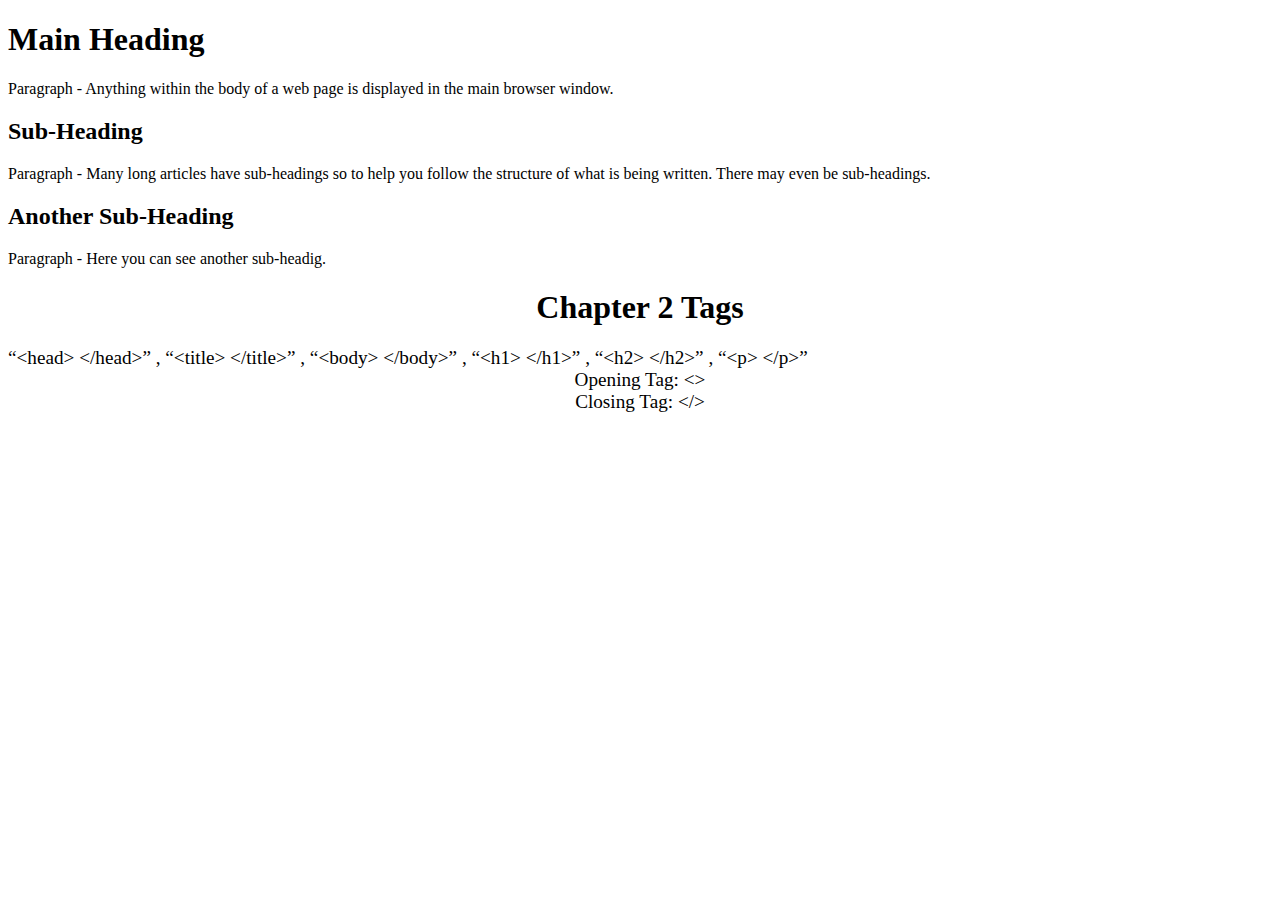
<file: PROJECT 1/index .html>
<!DOCTYPE html>
<html lang="en">
<head>
    <meta charset="UTF-8">
    <meta name="viewport" content="width=device-width, initial-scale=1.0">
    <title>Html Project 1</title>
</head>
<body>
  <h1>Main Heading</h1>
  <p>Paragraph - Anything within the body of a web page is displayed in the main browser window.</p>  
  <h2>Sub-Heading</h2>
  <p>Paragraph - Many long articles have sub-headings so to help you follow the structure of what is being written. There may even be sub-headings.</p>
  <h2>Another Sub-Heading</h2>
  <p>Paragraph - Here you can see another sub-headig.</p>
  <h1 style=" text-align: center;">Chapter 2 Tags</h1>
  <big><q>&lt;head&gt; &lt;/head&gt;</q> , <q>&lt;title&gt; &lt;/title&gt;</q> , <q>&lt;body&gt; &lt;/body&gt;</q> , <q>&lt;h1&gt; &lt;/h1&gt;</q> , <q>&lt;h2&gt; &lt;/h2&gt;</q> , <q>&lt;p&gt; &lt;/p&gt;</q></big>
  <br>
  <style>
    .open{
        text-align: center;
    }
    .close{
        text-align: center;
    }
  </style>
  <div class="open">
    <big style="text-align: center;">Opening Tag: &lt;&gt;</big>
</div>
  <div class="close">
  <big style="text-align: center;">Closing Tag: &lt;/&gt;</big>
</div>
</body>
</html>
</file>
<file: Project 6/style.css>
.border{
    border: 1px solid black;
    height: 30px;
    width: 70px;
    border-radius: 5px;    
}
.bord{
    border: 1px solid black;
    height: 30px;
    width: 1149px;
    border-radius: 5px;
}
.bor{
    border: 1px solid black;
    height: 30px;
    width: 718px;
    border-radius: 5px;
    
}
.borde{
    border: 1px solid black;
    width: 30px;
    border-bottom: none;
    }
.boor{
    border: 1px solid black;
    width: 30px;
    border-top: none;

}
</file>
<file: project 13/assignment/style.css>
body{
  margin: 0;
  padding: 0;
  box-sizing: border-box;
  font-family: Arial, sans-serif;
}
.container{
  width: 100%;
  display: flex;
  margin: 0 auto;
  justify-content: space-between;
  align-items: center;
}
.top-nav{
  background-color: rgb(27, 27, 27);
  font-size: 14px;
  color: white;
  padding: 15px;
}
.social-icons a{
  color: white;
  text-decoration: none;
  margin-right: 8px;
}
/* .social-icons a:hover{
  color: ;
} */
.contact-info{
  display: flex;
  align-items: center;
}
.contact-info span{
  margin-right: 20px;
}
.contact-info span i{
  color: rgb(35, 232, 91);
}
.contact-info a{
  background-color: rgb(35, 232, 91);
  color: black;
  text-decoration: none;
  padding: 5px 10px;
  border-radius: 5px;
  text-transform: capitalize;
}
.main-nav{
  background-color: white;
  color: black;
  /* padding: 1px 0px; */
}
.main-nav img{
  padding-left: 18px;
  margin:5px 0px 5px 0px ;
}
.menu ul{
  list-style: none;
  display: flex;
}
.menu ul li{
  /* margin:5px 0px 5px 0px ; */
  text-transform: capitalize;
  margin: 0 12px;
  cursor: pointer;
}
.menu a{
  text-decoration: none;
  color: black;
  font-weight: bold;
  text-transform: uppercase;
  font-family:system-ui, -apple-system, BlinkMacSystemFont, 'Segoe UI', Roboto, Oxygen, Ubuntu, Cantarell, 'Open Sans', 'Helvetica Neue', sans-serif;
}
.menu a:hover {
  color: #4caf50;
  border-bottom: 5px solid #ffc107;
}
 
/* .hero-content .heading .leftbar{
  width: 40%;
  background-color: #000000;
  color: #000000;
  height: 100px;
} */

/* Hero Section */
.hero {
  background-color: #4caf50; /* Green background */
  color: white;
  text-align: center;
  padding: 50px 20px;
  position: relative;
  overflow: hidden;
}

.hero::before {
  content: '';
  position: absolute;
  top: 0;
  left: 0;
  width: 100%;
  height: 100%;
  background: url('images/greenBackground.png'); /* Replace with your pattern image */
  opacity: 0.2;
  z-index: 1;
}

.hero-content {
  position: relative;
  z-index: 2;
  
}
.hero-content .heading{
  display: flex;

}
/* .hero-content span{
  background-color: black;
  width: 35%;
  height: 80px;
  margin-top: 30px;
  padding-left: 0px;

} */
.hero h1 {
  font-size: 36px;
  margin-bottom: 20px;
  font-weight: bold;
}

.hero p {
  font-size: 16px;
  margin-bottom: 30px;
  line-height: 1.5;
}

.hero .btn {
  background-color: #ffc107; /* Orange button */
  color: #333;
  text-decoration: none;
  padding: 10px 20px;
  border-radius: 5px;
  font-size: 16px;
}

.hero .btn:hover {
  background-color: #e0a800;
  color: white;
}

.hero-pagination {
  margin-top: 20px;
  display: flex;
  justify-content: center;
  gap: 10px;
}

.hero-pagination .dot {
  width: 10px;
  height: 10px;
  background-color: white;
  border-radius: 50%;
  cursor: pointer;
  opacity: 0.5;
}

.hero-pagination .dot.active {
  background-color: #ffc107;
  opacity: 1;
}


 /* advantages section */
 .adv-container {
  max-width: 1200px;
  margin: 0 auto;
  text-align: center;
  padding: 20px;
}

.title {
  font-size: 32px;
  font-weight: bold;
  margin-bottom: 10px;
}

.title span {
  color: #6BA62E; /* Green color for "ADVANTAGES" */
}

.description {
  font-size: 16px;
  color: #888;
  margin-bottom: 40px;
}

.advantages {
  display: flex;
  justify-content: space-around;
  flex-wrap: wrap;
  gap: 20px;
}

.advantage {
  text-align: center;
  max-width: 180px;
}

.icon {
  width: 100px;
  height: 100px;
  background-color: #f3f3f3;
  border-radius: 50%;
  display: flex;
  align-items: center;
  justify-content: center;
  margin: 0 auto 20px;
}

.icon img {
  width: 60%;
  height: auto;
}

.advantage-title {
  font-size: 18px;
  font-weight: bold;
  margin-bottom: 10px;
}

.advantage-description {
  font-size: 14px;
  color: #888;
}
/* about section */
.about-section {
  
  align-items: center;
  justify-content: center;
  background: url("images/about.png");
 
}

.about-content {
   padding: 40px;
  /* display: flex; */
  width: 50%;
  text-align: left;
}

.about-title {
  font-size: 36px;
  font-weight: bold;
  text-align: center;
  justify-content: center;

}

.about-title span {
  color: #72ac5c;
}
.about-text {
  font-size: 14px;
  line-height: 1.8;
  color: #333;
  margin-top: 20px;
}

.read-more-btn {
  display: inline-block;
  background-color: #ffba00;
  color: #000;
  padding: 10px 20px;
  text-decoration: none;
  font-weight: bold;
  border-radius: 5px;
  margin-top: 20px;
}

.about-image {
  width: 50%;
  text-align: center;
}

.about-image img {
  width: 80%;
  max-width: 500px;
}
/* services section */
.services-section {
  text-align: center;
  padding: 50px 20px;
}

.section-title {
  font-size: 32px;
  font-weight: bold;
  margin-bottom: 10px;
}

.section-title span {
  color: #87ba00; /* Green color for "Services" */
}

.section-description {
  color: #999;
  font-size: 16px;
  margin-bottom: 40px;
}

.services-container {
  display: flex;
  justify-content: center;
  gap: 20px;
  flex-wrap: wrap;
}

.service-box {
  background: #f9f9f9;
  padding: 20px;
  width: 250px;
  text-align: center;
  border-radius: 8px;
  box-shadow: 0 2px 5px rgba(0, 0, 0, 0.1);
}
.service-box .icon{
  background-color: #ffba00;
}
.service-box .icon span{
  font-size: 50px;
}
.service-box .icon i{
 
  color: red;
  
  /* margin-bottom: 15px; */
}

.service-box h3 {
  font-size: 18px;
  color: #333;
  margin-bottom: 10px;
}

.service-box p {
  font-size: 14px;
  color: #777;
  margin-bottom: 15px;
}

.service-box .read-more {
  color: #87ba00;
  text-decoration: none;
  font-weight: bold;
}

.service-box .read-more:hover {
  text-decoration: underline;
}
/* portfolio section */
header {
  padding: 20px;
  background-color: #151414;
  text-align: center;
}

header h1 {
  font-size: 36px;
  margin: 0;
  color: white;
}

header .highlight {
  color: #6AC045;
}

header p {
  font-size: 14px;
  margin: 10px 0 20px;
  color: #aaa;
}

header nav {
  display: flex;
  justify-content: center;
  gap: 15px;
  font-size: 14px;
}
header nav ul{
  list-style: none;
  display: flex;
}
header nav ul li{
  text-transform: capitalize;
  margin: 0 12px;
  cursor: pointer;
}
header nav a {
  text-decoration: none;
  color: #aaa;
}
header nav a:hover {
  color: #6AC045;
  border-bottom: 2px solid white;
}
.portfolio {
  display: grid;
  grid-template-columns: repeat(5, 1fr);
  padding: 20px;
}

.portfolio-item1 {
  background-color: #e3e3e3;
  padding: 1px;
}
.portfolio-item2 {
  background-color: #444;
  padding: 1px;
}
.portfolio-item3 {
  background-color: #a3a2a2;
  padding: 1px;
}
.portfolio-item4 {
  background-color: #696262;
  padding: 1px;
}
.portfolio-item5 {
  background-color: #ded8d8;
  padding: 1px;
}
.portfolio-item6 {
  background-color: #c9c5c5;
  padding: 1px;
}
.portfolio-item7 {
  background-color: #fff3f3;
  padding: 1px;
}
.portfolio-item8 {
  background-color: #e3d3d3;
  padding: 1px;
}
.portfolio-item9 {
  background-color: #e63a3a;
  padding: 1px;
}
.portfolio-item10 {
  background-color: #444;
  padding: 1px;
}


.portfolio-item img {
  max-width: 100%;
  height: auto;
}

.portfolio-item p {
  margin: 10px 0 0;
  font-size: 16px;
  font-weight: bold;
}

.portfolio-item span {
  font-size: 12px;
  color: #aaa;
}

/* reviews */
.about-section- {
  text-align: center;
  padding: 50px 0;
  background-color: #fff;
  margin: 20px;
  border-radius: 8px;
}

.about-section- h2 {
  font-size: 32px;
  font-weight: bold;
}

.about-section- h2 span {
  color: #7BA92F;
}

.section-description- {
  color: #a0a0a0;
  margin-bottom: 40px;
}

.team-container {
  display: grid;
  grid-template-columns: 1fr 5px 1fr;
  
  width: 70%;
  max-width: 1200px;
  margin: 0 200px;
  align-items: center;
}

.member-card {
  background-color: #fff;
  padding: 20px;
  text-align: left;
  width: 90%;
  margin: auto;
  position: relative;

}

.vertical-line {
  grid-row: span 1;
  width: 2px;
  height: 100%;

  background-color: #e0e0e0;
  margin: 0 auto;
}

.horizontal-line {
  grid-column: span 3;
  width: 90%;
  height: 2px;
  background-color: #e0e0e0;
  margin: 0px auto;
}

.profile-avatar {
  display: flex;
}

.profile-avatar img {
  background-color: #e0e0e0;
  width: 90px;
  height: 90px;
  border-radius: 50%;
  margin: 12px auto 20px;
  display: flex;
  justify-content: center;
  font-size: 24px;
  font-weight: bold;
  color: #fff;
}

.member-card span {
  margin-left: 15px;
}

.member-card h3 {
  margin: 10px 0;
  font-size: 18px;
}

.member-card p {
  color: black;
  font-size: 12px;
  font-weight: bold;
}

.pagination-container {
  display: flex;
  justify-content: center;
  margin-top: 20px;
}

.pagination-container .page-dot {
  width: 15px;
  height: 15px;
  background-color: #e0e0e0;
  border-radius: 50%;
  margin: 0 5px;
}

.pagination-container .page-dot.active {
  background-color: #7BA92F;
}
.skills-section {
  text-align: center;
  padding: 50px 0;
  background-color: #fff;
  margin: 20px;
  border-radius: 8px;
}

.skills-section h2 {
  font-size: 32px;
  font-weight: bold;
}

.skills-section h2 span {
  color: #7BA92F;
}

.skills-description {
  color: #a0a0a0;
  margin-bottom: 40px;
}

.skills-container {
  display: flex;
  justify-content: center;
  gap: 40px;
  max-width: 1200px;
  margin: 0 auto;
}

.skill-item {
  text-align: center;
}

.circle {
  position: relative;
  width: 150px;
  height: 150px;
  margin: 0 auto;
}

svg {
  width: 150px;
  height: 150px;
  transform: rotate(-90deg);
}

.circle-background {
  fill: none;
  stroke: #e0e0e0;
  stroke-width: 5;
}

.circle-progress {
  fill: none;
  stroke-width: 15;
  stroke-linecap:square;
  stroke: var(--color);
  stroke-dasharray: calc(var(--percentage) * 4.71), 471;
}

.circle span {
  position: absolute;
  top: 60%;
 
  left: 55%;
  transform: translate(-50%, -50%);
  font-size: 24px;
  font-weight: bold;
  
}

.skill-title {
  margin-top: 15px;
  font-size: 12px;
  font-weight:700;
}


/* form section */

.project-section {
  background-color: #7BA92F;
  padding: 50px 20px;
  text-align: center;
}

.project-section h2 {
  font-size: 36px;
  font-weight: bold;
  color: #fff;
  margin-bottom: 20px;
}

.project-form {
  display: flex;
  justify-content: center;
  gap: 15px;
  flex-wrap: nowrap;
  max-width: 900px;
  margin: 0 auto;
}

.project-form input[type="text"] {
  padding: 15px;
  width: 200px;
  border: none;
  border-radius: 5px;
  font-size: 16px;
}

.project-form button {
  /* padding: 7px 30px; */
  padding:2px 20px ;
  background-color: #FFA500;
  color:black;
  border: none;
  border-radius: 5px;
  font-size: 13px;
  cursor: pointer;
  font-weight: 600;
  transition: background-color 0.3s;
}

.project-form button:hover {
  background-color: #e69500;
}

.project-description {
  color: #fff;
  margin-top: 20px;
  font-size: 14px;
  max-width: 800px;
  margin: 20px auto 0;
}

.contacts-section {
  text-align: center;
  padding: 50px 20px;
  background-color: #fff;
  margin: 20px;
  border-radius: 8px;
}

.contacts-section h2 {
  font-size: 36px;
  font-weight: bold;
  color: #000;
  margin-bottom: 10px;
}

.contacts-section h2 span {
  color: #7BA92F;
}

.contacts-description {
  color: #a0a0a0;
  margin-bottom: 40px;
}

.contacts-info {
  display: flex;
  justify-content: center;
  gap: 50px;
  flex-wrap: wrap;
  margin-bottom: 20px;
}

.contact-item {
  display: flex;
  align-items: center;
  gap: 10px;
  font-size: 18px;
  color: #333;
}

.contact-item i {
  font-size: 24px;
  color: #7BA92F;
}

.map-container {
  background-image: url('images/Google-Map.jpg');
  background-size: cover;
  background-position: center;
  height: 400px;
  position: relative;
  border-radius: 5px;
  margin-top: 20px;
 border: 2px solid #a0a0a0;
}



/* Example marker positions */
.marker-1 {
  top: 30%;
  left: 25%;
}
.marker-2 {
  top: 50%;
  left: 40%;
}
.marker-3 {
  top: 60%;
  left: 70%;
}
.marker-4 {
  top: 20%;
  left: 80%;
}
/* 
footer */
.footer-section {
  background-color: #7BA92F;
  color: #fff;
  padding: 50px 20px;
  display: flex;
  justify-content: space-around;
  flex-wrap: wrap;
}

.footer-column {
  max-width: 250px;
  margin-bottom: 20px;
}

.footer-column h3 {
  font-size: 18px;
  font-weight: bold;
  margin-bottom: 15px;
}

.footer-column p, .footer-column ul {
  font-size: 14px;
  line-height: 1.6;
}

.footer-column ul {
  list-style: none;
  padding: 0;
}

.footer-column ul li {
  margin-bottom: 10px;
}

.footer-column ul li a {
  color: #fff;
  text-decoration: none;
}

.footer-column ul li a:hover {
  text-decoration: underline;
}

.footer-column .social-icons {
  display: flex;
  gap: 10px;
  margin-top: 15px;
}

.footer-column .social-icons a {
  text-decoration: none;
  color: black;
  font-size: 18px;
}

.copyright {
  text-align: center;
  margin-top: 30px;
  font-size: 14px;
}
</file>
